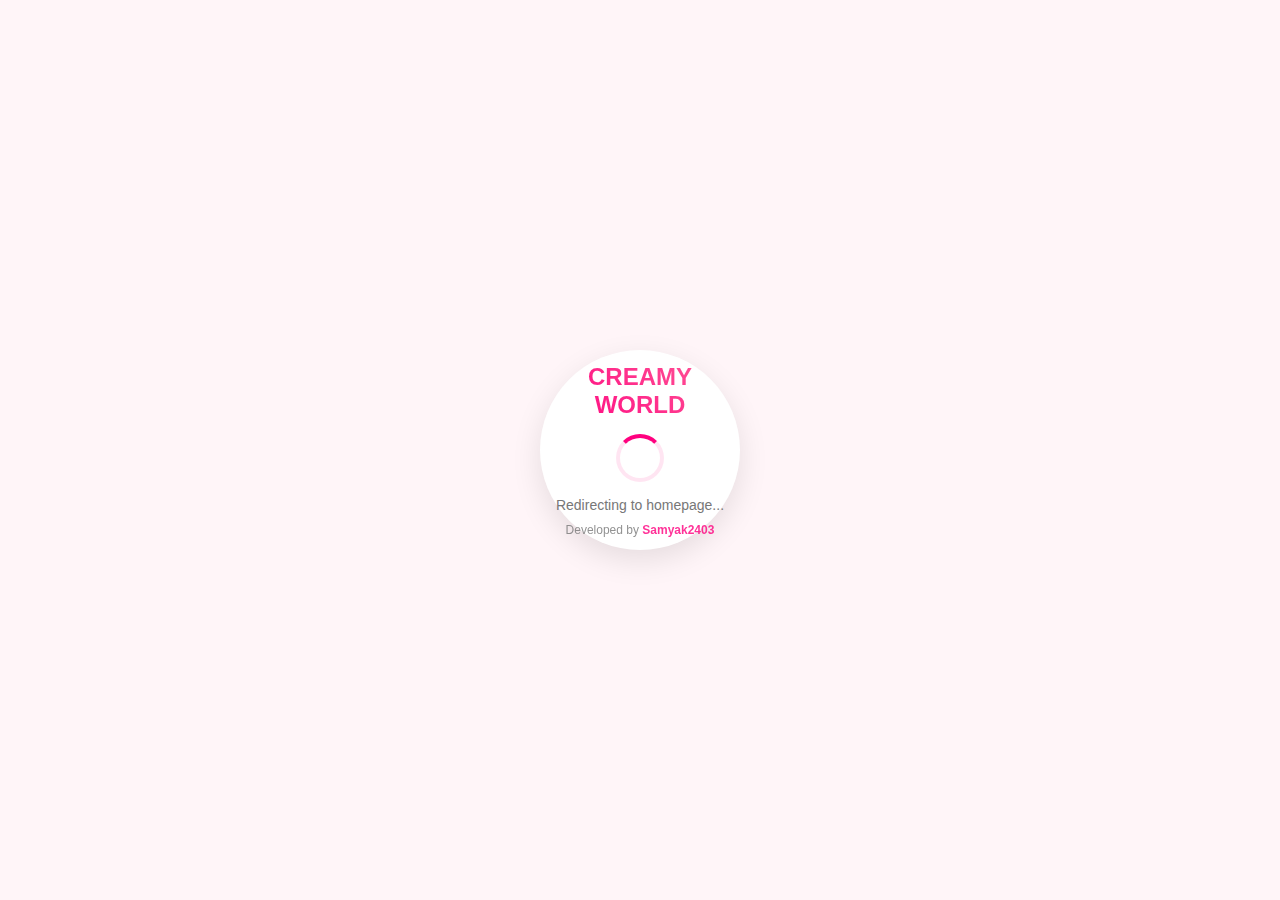
<file: index.html>
<!DOCTYPE html>
<html lang="en">
<head>
    <meta charset="UTF-8">
    <meta name="viewport" content="width=device-width, initial-scale=1.0">
    <title>CREAMY WORLD - Redirecting...</title>
    <style>
        body {
            margin: 0;
            padding: 0;
            display: flex;
            justify-content: center;
            align-items: center;
            height: 100vh;
            background-color: #fff5f8;
            font-family: 'Arial', sans-serif;
            color: #333;
            text-align: center;
        }
        
        .loader {
            position: relative;
            width: 200px;
            height: 200px;
            background: #fff;
            border-radius: 50%;
            box-shadow: 0 10px 30px rgba(0, 0, 0, 0.1);
            animation: pulse 1.5s infinite ease-in-out;
            display: flex;
            justify-content: center;
            align-items: center;
            flex-direction: column;
        }
        
        .logo {
            font-size: 24px;
            font-weight: bold;
            margin-bottom: 15px;
            background: linear-gradient(45deg, #ff007f, #ff5e98);
            -webkit-background-clip: text;
            background-clip: text;
            color: transparent;
        }
        
        .spinner {
            width: 40px;
            height: 40px;
            border: 4px solid rgba(255, 0, 127, 0.1);
            border-radius: 50%;
            border-top-color: #ff007f;
            animation: spin 1s linear infinite;
        }
        
        .message {
            margin-top: 15px;
            font-size: 14px;
            color: #777;
        }
        
        .developer-credit {
            margin-top: 10px;
            font-size: 12px;
            color: #777;
            opacity: 0.8;
        }
        
        .dev-name {
            color: #ff007f;
            font-weight: bold;
        }
        
        @keyframes pulse {
            0% {
                transform: scale(1);
            }
            50% {
                transform: scale(1.05);
            }
            100% {
                transform: scale(1);
            }
        }
        
        @keyframes spin {
            0% {
                transform: rotate(0deg);
            }
            100% {
                transform: rotate(360deg);
            }
        }
    </style>
</head>
<body>
    <div class="loader">
        <div class="logo">CREAMY WORLD</div>
        <div class="spinner"></div>
        <div class="message">Redirecting to homepage...</div>
        <div class="developer-credit">Developed by <span class="dev-name">Samyak2403</span></div>
    </div>
    
    <script>
        // Redirect to home.html after a short delay
        setTimeout(function() {
            window.location.href = 'home.html';
        }, 1500);
    </script>
</body>
</html>
</file>
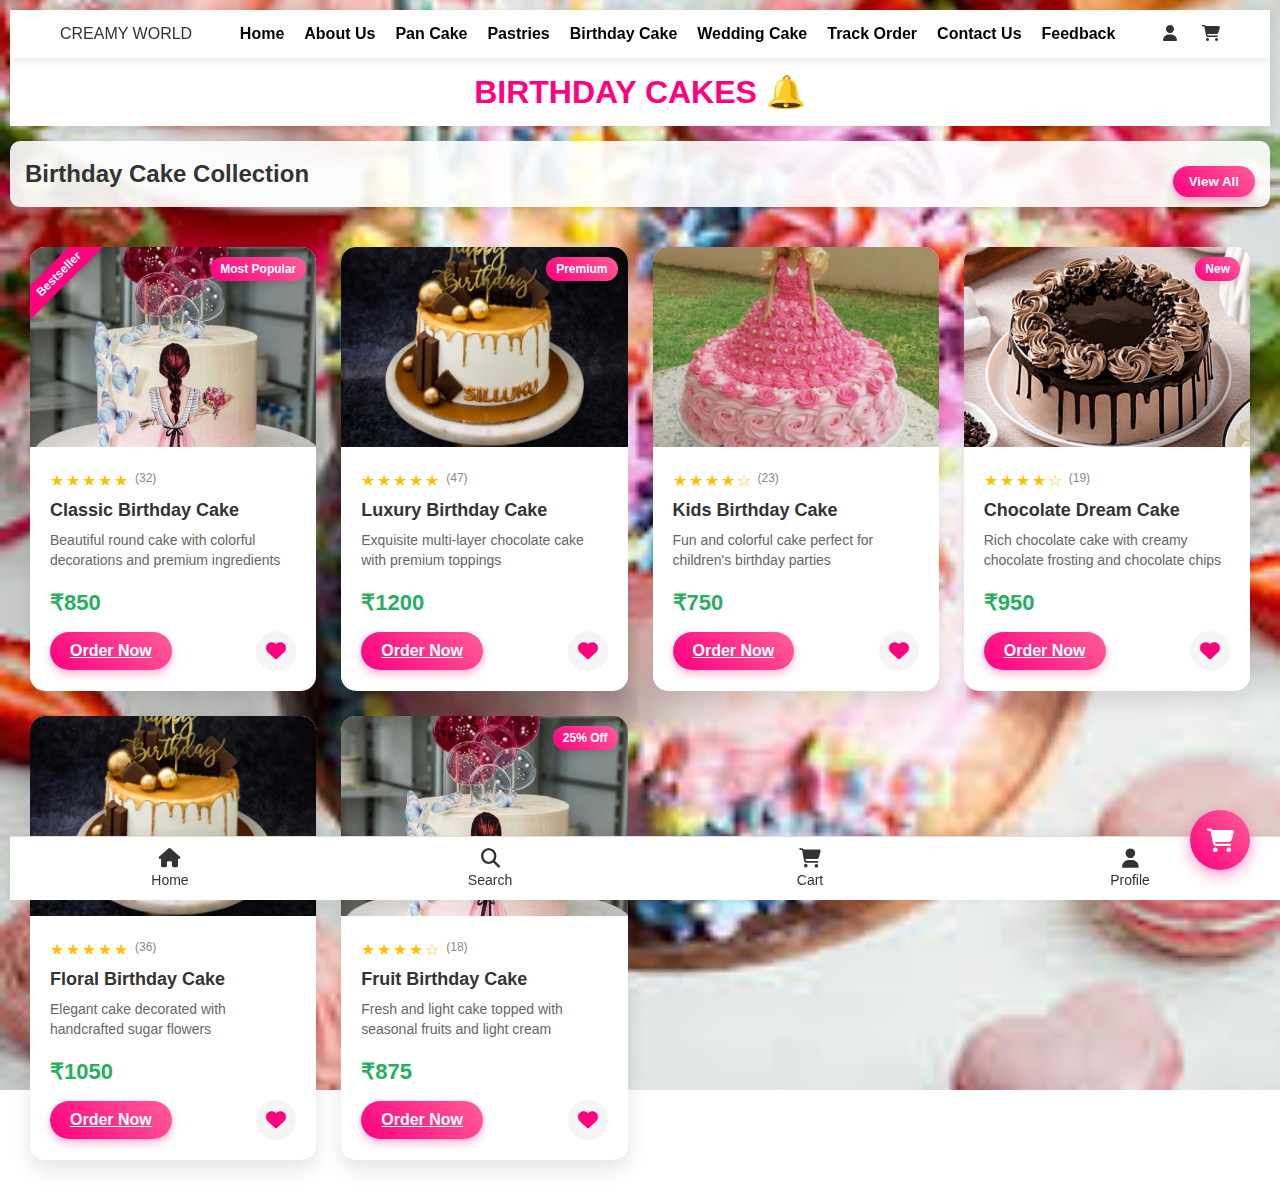
<file: birth.html>
<!DOCTYPE html>
<html lang="en">
<head>
    <meta charset="UTF-8">
    <meta name="viewport" content="width=device-width, initial-scale=1.0">
    <title>Birthday Cakes - CREAMY WORLD</title>
    <link rel="stylesheet" href="css/styles.css">
    <link rel="stylesheet" href="https://cdnjs.cloudflare.com/ajax/libs/font-awesome/6.4.0/css/all.min.css">
    <script src="js/main.js" defer></script>
</head>
<body class="cake-shop">
    <nav class="navbar">
        <div class="logo">CREAMY WORLD</div>
        <ul class="nav-links">
            <li><a href="home.html">Home</a></li>
            <li><a href="about.html">About Us</a></li>
            <li><a href="pan.html">Pan Cake</a></li>
            <li><a href="pest.html">Pastries</a></li>
            <li><a href="birth.html">Birthday Cake</a></li>
            <li><a href="wedd.html">Wedding Cake</a></li>
            <li><a href="track-order.html">Track Order</a></li>
            <li><a href="contact.html">Contact Us</a></li>
            <li><a href="feed.html">Feedback</a></li>
        </ul>
        <div class="nav-icons">
            <a href="login.html" style="color: #333; margin-right: 15px;"><i class="fas fa-user"></i></a>
            <a href="order.html" style="color: #333;"><i class="fas fa-shopping-cart"></i></a>
        </div>
    </nav>

    <header>
        <h1>BIRTHDAY CAKES <span class="bell">🔔</span></h1>
    </header>
    
    <section class="popular-section">
        <div class="header">
            <h2>Birthday Cake Collection</h2>
            <button class="view-menu">View All</button>
        </div>

        <div class="product-grid">
            <div class="product-card bestseller">
                <img src="img/b1.pnj.jpg" alt="Birthday Cake" class="lazy-load">
                <div class="product-badge">Most Popular</div>
                <div class="card-content">
                    <div class="ratings">
                        <span class="star">★</span>
                        <span class="star">★</span>
                        <span class="star">★</span>
                        <span class="star">★</span>
                        <span class="star">★</span>
                        <span class="ratings-count">(32)</span>
                    </div>
                    <h3 class="card-title">Classic Birthday Cake</h3>
                    <p class="card-description">Beautiful round cake with colorful decorations and premium ingredients</p>
                    <div class="card-price">₹850</div>
                    <div class="card-actions">
                        <a href="order.html" class="order-button">Order Now</a>
                        <div class="favorite"><i class="fas fa-heart"></i></div>
                    </div>
                </div>
            </div>

            <div class="product-card">
                <img src="img/b2.png" alt="Birthday Cake" class="lazy-load">
                <div class="product-badge">Premium</div>
                <div class="card-content">
                    <div class="ratings">
                        <span class="star">★</span>
                        <span class="star">★</span>
                        <span class="star">★</span>
                        <span class="star">★</span>
                        <span class="star">★</span>
                        <span class="ratings-count">(47)</span>
                    </div>
                    <h3 class="card-title">Luxury Birthday Cake</h3>
                    <p class="card-description">Exquisite multi-layer chocolate cake with premium toppings</p>
                    <div class="card-price">₹1200</div>
                    <div class="card-actions">
                        <a href="order.html" class="order-button">Order Now</a>
                        <div class="favorite"><i class="fas fa-heart"></i></div>
                    </div>
                </div>
            </div>

            <div class="product-card">
                <img src="img/b3.pnj.jpg" alt="Birthday Cake" class="lazy-load">
                <div class="card-content">
                    <div class="ratings">
                        <span class="star">★</span>
                        <span class="star">★</span>
                        <span class="star">★</span>
                        <span class="star">★</span>
                        <span class="star">☆</span>
                        <span class="ratings-count">(23)</span>
                    </div>
                    <h3 class="card-title">Kids Birthday Cake</h3>
                    <p class="card-description">Fun and colorful cake perfect for children's birthday parties</p>
                    <div class="card-price">₹750</div>
                    <div class="card-actions">
                        <a href="order.html" class="order-button">Order Now</a>
                        <div class="favorite"><i class="fas fa-heart"></i></div>
                    </div>
                </div>
            </div>

            <div class="product-card">
                <img src="img/cake.jpeg" alt="Birthday Cake" class="lazy-load">
                <div class="product-badge">New</div>
                <div class="card-content">
                    <div class="ratings">
                        <span class="star">★</span>
                        <span class="star">★</span>
                        <span class="star">★</span>
                        <span class="star">★</span>
                        <span class="star">☆</span>
                        <span class="ratings-count">(19)</span>
                    </div>
                    <h3 class="card-title">Chocolate Dream Cake</h3>
                    <p class="card-description">Rich chocolate cake with creamy chocolate frosting and chocolate chips</p>
                    <div class="card-price">₹950</div>
                    <div class="card-actions">
                        <a href="order.html" class="order-button">Order Now</a>
                        <div class="favorite"><i class="fas fa-heart"></i></div>
                    </div>
                </div>
            </div>

            <div class="product-card">
                <img src="img/b2.png" alt="Birthday Cake" class="lazy-load">
                <div class="card-content">
                    <div class="ratings">
                        <span class="star">★</span>
                        <span class="star">★</span>
                        <span class="star">★</span>
                        <span class="star">★</span>
                        <span class="star">★</span>
                        <span class="ratings-count">(36)</span>
                    </div>
                    <h3 class="card-title">Floral Birthday Cake</h3>
                    <p class="card-description">Elegant cake decorated with handcrafted sugar flowers</p>
                    <div class="card-price">₹1050</div>
                    <div class="card-actions">
                        <a href="order.html" class="order-button">Order Now</a>
                        <div class="favorite"><i class="fas fa-heart"></i></div>
                    </div>
                </div>
            </div>

            <div class="product-card">
                <img src="img/b1.pnj.jpg" alt="Birthday Cake" class="lazy-load">
                <div class="product-badge">25% Off</div>
                <div class="card-content">
                    <div class="ratings">
                        <span class="star">★</span>
                        <span class="star">★</span>
                        <span class="star">★</span>
                        <span class="star">★</span>
                        <span class="star">☆</span>
                        <span class="ratings-count">(18)</span>
                    </div>
                    <h3 class="card-title">Fruit Birthday Cake</h3>
                    <p class="card-description">Fresh and light cake topped with seasonal fruits and light cream</p>
                    <div class="card-price">₹875</div>
                    <div class="card-actions">
                        <a href="order.html" class="order-button">Order Now</a>
                        <div class="favorite"><i class="fas fa-heart"></i></div>
                    </div>
                </div>
            </div>
        </div>
    </section>

    <div class="order-now-fixed">
        <i class="fas fa-shopping-cart"></i>
    </div>

    <footer class="footer">
        <a href="home.html" class="footer-item" id="footer-home">
            <i class="fas fa-home"></i>
            <div>Home</div>
        </a>
        <div class="footer-item" id="search-toggle">
            <i class="fas fa-search"></i>
            <div>Search</div>
        </div>
        <a href="order.html" class="footer-item" id="footer-cart">
            <i class="fas fa-shopping-cart"></i>
            <div>Cart</div>
            <span class="dot cart-count">0</span>
        </a>
        <a href="login.html" class="footer-item" id="footer-profile">
            <i class="fas fa-user"></i>
            <div>Profile</div>
        </a>
    </footer>

    <!-- Search overlay -->
    <div class="search-overlay" style="display: none;">
        <div class="search-container">
            <div class="search-header">
                <h3>Search Products</h3>
                <button class="close-search"><i class="fas fa-times"></i></button>
            </div>
            <div class="search-box">
                <input type="text" id="search-input" placeholder="Search for cakes, pastries...">
                <button id="search-button"><i class="fas fa-search"></i></button>
            </div>
            <div class="search-results">
                <!-- Results will be populated here -->
            </div>
        </div>
    </div>
</body>
</html>
</file>
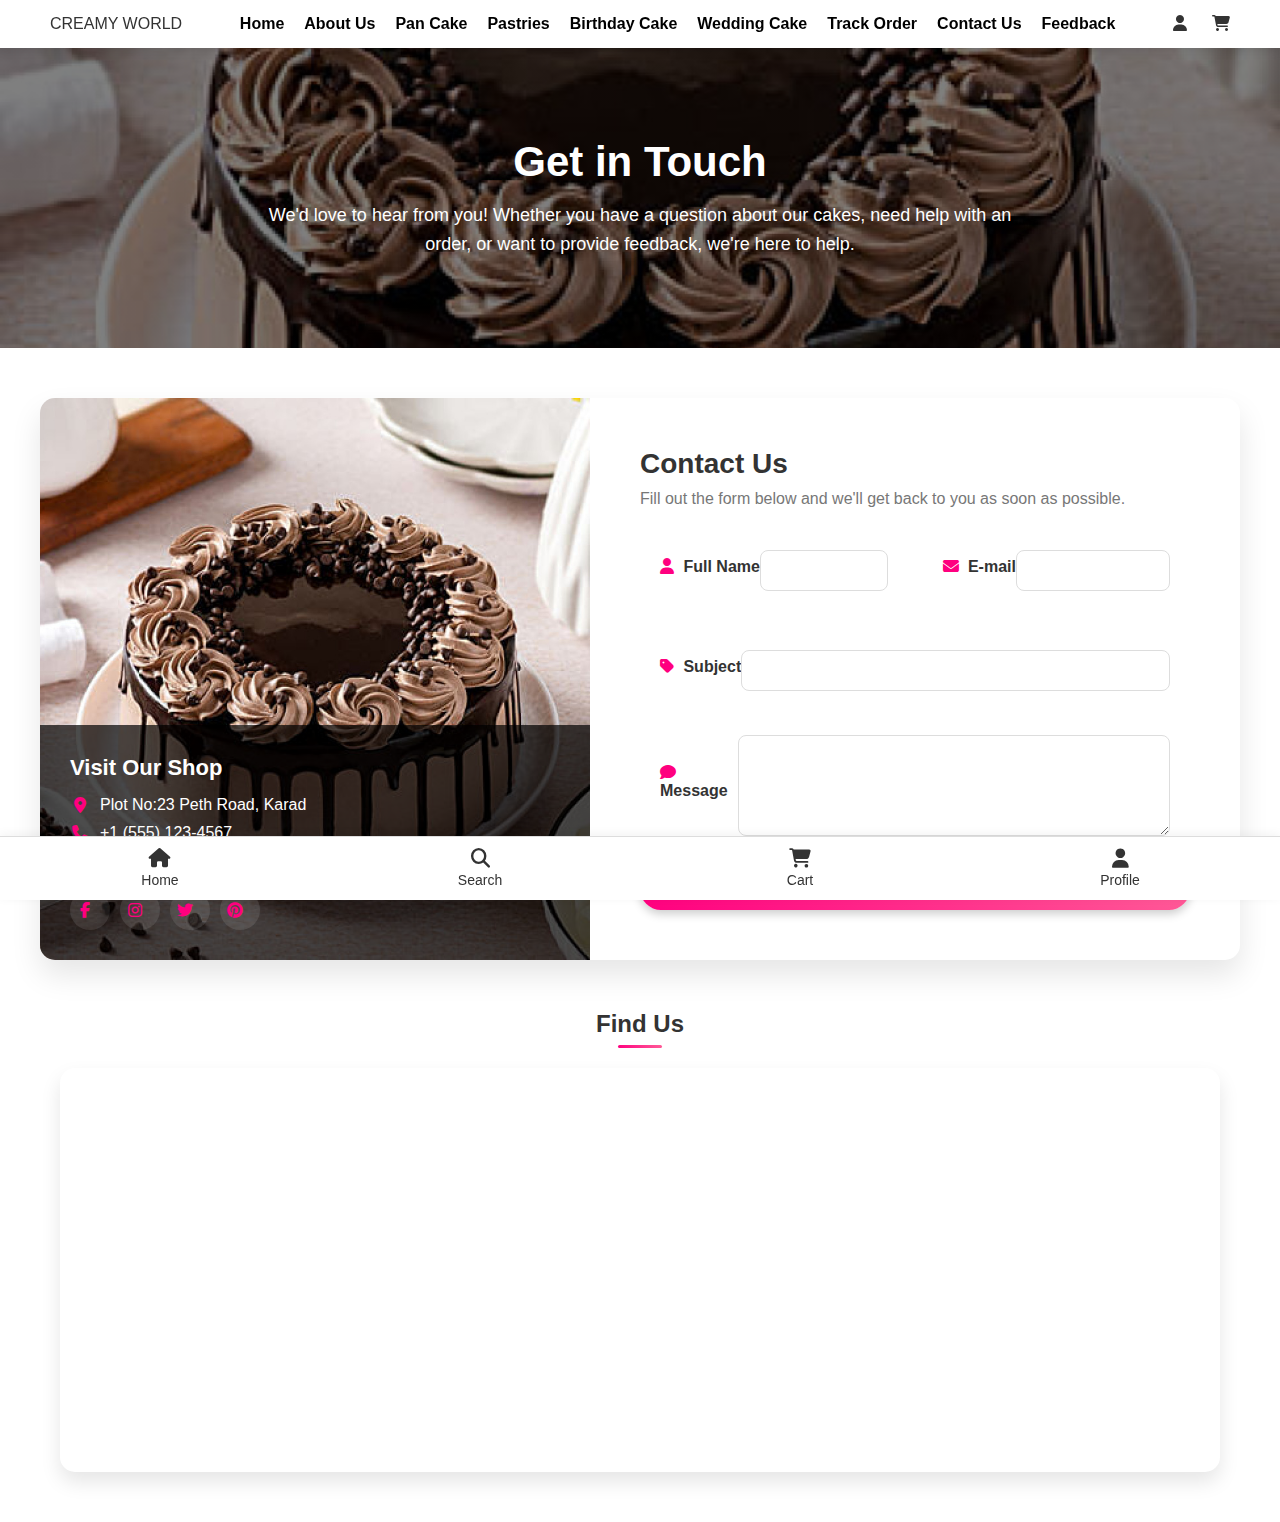
<file: contact.html>
<!DOCTYPE html>
<html lang="en">
<head>
    <meta charset="UTF-8">
    <meta name="viewport" content="width=device-width, initial-scale=1.0">
    <title>Contact Us - CREAMY WORLD</title>
    <link rel="stylesheet" href="css/styles.css">
    <link rel="stylesheet" href="https://cdnjs.cloudflare.com/ajax/libs/font-awesome/6.4.0/css/all.min.css">
    <link rel="stylesheet" href="https://unpkg.com/aos@next/dist/aos.css" />
    <script src="js/main.js" defer></script>
</head>
<body>
    <nav class="navbar">
        <div class="logo">CREAMY WORLD</div>
        <ul class="nav-links">
            <li><a href="home.html">Home</a></li>
            <li><a href="about.html">About Us</a></li>
            <li><a href="pan.html">Pan Cake</a></li>
            <li><a href="pest.html">Pastries</a></li>
            <li><a href="birth.html">Birthday Cake</a></li>
            <li><a href="wedd.html">Wedding Cake</a></li>
            <li><a href="track-order.html">Track Order</a></li>
            <li><a href="contact.html" class="active">Contact Us</a></li>
            <li><a href="feed.html">Feedback</a></li>
        </ul>
        <div class="nav-icons">
            <a href="login.html" style="color: #333; margin-right: 15px;"><i class="fas fa-user"></i></a>
            <a href="order.html" style="color: #333;"><i class="fas fa-shopping-cart"></i></a>
        </div>
    </nav>

    <div class="contact-hero">
        <div class="contact-overlay">
            <h1>Get in Touch</h1>
            <p>We'd love to hear from you! Whether you have a question about our cakes, need help with an order, or want to provide feedback, we're here to help.</p>
        </div>
    </div>

    <div class="container contact">
        <div class="image-section">
            <img src="img/cake.jpeg" alt="Contact Us">
            <div class="contact-info-overlay">
                <h3>Visit Our Shop</h3>
                <p><i class="fas fa-map-marker-alt"></i> Plot No:23 Peth Road, Karad</p>
                <p><i class="fas fa-phone"></i> +1 (555) 123-4567</p>
                <p><i class="fas fa-envelope"></i> creamy@gmail.com</p>
                <div class="social-icons">
                    <a href="#"><i class="fab fa-facebook-f"></i></a>
                    <a href="#"><i class="fab fa-instagram"></i></a>
                    <a href="#"><i class="fab fa-twitter"></i></a>
                    <a href="#"><i class="fab fa-pinterest"></i></a>
                </div>
            </div>
        </div>
        <div class="form-section">
            <h2>Contact Us</h2>
            <p class="contact-intro">Fill out the form below and we'll get back to you as soon as possible.</p>
            <form id="contactForm">
                <div class="input-row">
                    <div class="input-group">
                        <label for="name"><i class="fas fa-user"></i> Full Name</label>
                        <input type="text" id="name" name="name" required>
                    </div>
                    <div class="input-group">
                        <label for="email"><i class="fas fa-envelope"></i> E-mail</label>
                        <input type="email" id="email" name="email" required>
                    </div>
                </div>
                
                <div class="input-group">
                    <label for="subject"><i class="fas fa-tag"></i> Subject</label>
                    <input type="text" id="subject" name="subject" required>
                </div>
                
                <div class="input-group">
                    <label for="message"><i class="fas fa-comment"></i> Message</label>
                    <textarea id="message" name="message" rows="5" required></textarea>
                </div>
                
                <button type="submit" class="submit-btn">Send Message <i class="fas fa-paper-plane"></i></button>
            </form>
            
            <div class="thank-you-message" style="display: none;">
                <i class="fas fa-check-circle"></i>
                <h3>Thank You!</h3>
                <p>Your message has been sent successfully. We'll get back to you shortly.</p>
            </div>
        </div>
    </div>

    <div class="map-section">
        <h2>Find Us</h2>
        <div class="map-container">
            <iframe src="" width="100%" height="400" style="border:0;" allowfullscreen="" loading="lazy"></iframe>
        </div>
    </div>

    <footer class="footer">
        <a href="home.html" class="footer-item">
            <i class="fas fa-home"></i>
            <div>Home</div>
        </a>
        <div class="footer-item" id="search-toggle">
            <i class="fas fa-search"></i>
            <div>Search</div>
        </div>
        <a href="order.html" class="footer-item">
            <i class="fas fa-shopping-cart"></i>
            <div>Cart</div>
            <span class="dot cart-count">0</span>
        </a>
        <a href="login.html" class="footer-item">
            <i class="fas fa-user"></i>
            <div>Profile</div>
        </a>
    </footer>

    <!-- Search overlay -->
    <div class="search-overlay" style="display: none;">
        <div class="search-container">
            <div class="search-header">
                <h3>Search Products</h3>
                <button class="close-search"><i class="fas fa-times"></i></button>
            </div>
            <div class="search-box">
                <input type="text" id="search-input" placeholder="Search for cakes, pastries...">
                <button id="search-button"><i class="fas fa-search"></i></button>
            </div>
            <div class="search-results">
                <!-- Results will be populated here -->
            </div>
        </div>
    </div>

    <style>
        .contact-hero {
            background: linear-gradient(rgba(0, 0, 0, 0.5), rgba(0, 0, 0, 0.5)), url('img/cake.jpeg');
            background-size: cover;
            background-position: center;
            height: 300px;
            display: flex;
            align-items: center;
            justify-content: center;
            text-align: center;
            color: white;
        }
        
        .contact-overlay {
            max-width: 800px;
            padding: 0 20px;
        }
        
        .contact-overlay h1 {
            font-size: 42px;
            margin-bottom: 15px;
            animation: fadeInUp 0.8s ease-out;
        }
        
        .contact-overlay p {
            font-size: 18px;
            line-height: 1.6;
            animation: fadeInUp 0.8s ease-out 0.2s both;
        }
        
        .container.contact {
            display: flex;
            background: white;
            max-width: 1200px;
            margin: 50px auto;
            box-shadow: 0 15px 30px rgba(0, 0, 0, 0.1);
            border-radius: 15px;
            overflow: hidden;
            animation: fadeIn 1s ease-in-out;
        }
        
        .image-section {
            flex: 1;
            position: relative;
            min-height: 500px;
        }
        
        .image-section img {
            width: 100%;
            height: 100%;
            object-fit: cover;
            position: absolute;
        }
        
        .contact-info-overlay {
            position: absolute;
            bottom: 0;
            left: 0;
            width: 100%;
            background: rgba(0, 0, 0, 0.7);
            color: white;
            padding: 30px;
        }
        
        .contact-info-overlay h3 {
            margin-bottom: 15px;
            font-size: 22px;
        }
        
        .contact-info-overlay p {
            display: flex;
            align-items: center;
            margin-bottom: 10px;
        }
        
        .contact-info-overlay i {
            margin-right: 10px;
            color: #ff007f;
            width: 20px;
            text-align: center;
        }
        
        .social-icons {
            display: flex;
            margin-top: 20px;
        }
        
        .social-icons a {
            width: 40px;
            height: 40px;
            background: rgba(255, 255, 255, 0.1);
            border-radius: 50%;
            display: flex;
            align-items: center;
            justify-content: center;
            margin-right: 10px;
            color: white;
            transition: all 0.3s;
            text-decoration: none;
        }
        
        .social-icons a:hover {
            transform: translateY(-5px);
            background: #ff007f;
        }
        
        .form-section {
            flex: 1;
            padding: 50px;
        }
        
        .form-section h2 {
            margin-bottom: 10px;
            font-size: 28px;
            color: #333;
        }
        
        .contact-intro {
            color: #777;
            margin-bottom: 30px;
        }
        
        .input-row {
            display: flex;
            gap: 15px;
            margin-bottom: 15px;
        }
        
        .input-group {
            margin-bottom: 20px;
            flex: 1;
        }
        
        .input-group label {
            display: block;
            margin-bottom: 8px;
            font-weight: bold;
            color: #333;
        }
        
        .input-group label i {
            color: #ff007f;
            margin-right: 5px;
        }
        
        .input-group input,
        .input-group textarea {
            width: 100%;
            padding: 12px;
            border: 1px solid #ddd;
            border-radius: 8px;
            outline: none;
            transition: all 0.3s;
        }
        
        .input-group input:focus,
        .input-group textarea:focus {
            border-color: #ff007f;
            box-shadow: 0 0 8px rgba(255, 0, 127, 0.2);
        }
        
        .submit-btn {
            background: linear-gradient(45deg, #ff007f, #ff5e98);
            color: white;
            border: none;
            padding: 12px 25px;
            border-radius: 30px;
            font-weight: bold;
            cursor: pointer;
            transition: all 0.3s;
            font-size: 16px;
            display: flex;
            align-items: center;
            justify-content: center;
            gap: 10px;
            width: 100%;
        }
        
        .submit-btn:hover {
            transform: translateY(-5px);
            box-shadow: 0 8px 15px rgba(255, 0, 127, 0.3);
        }
        
        .thank-you-message {
            text-align: center;
            padding: 40px 0;
        }
        
        .thank-you-message i {
            font-size: 60px;
            color: #4CAF50;
            margin-bottom: 20px;
        }
        
        .thank-you-message h3 {
            font-size: 24px;
            margin-bottom: 15px;
            color: #333;
        }
        
        .map-section {
            max-width: 1200px;
            margin: 50px auto;
            padding: 0 20px;
        }
        
        .map-section h2 {
            text-align: center;
            margin-bottom: 30px;
            position: relative;
            display: inline-block;
            left: 50%;
            transform: translateX(-50%);
        }
        
        .map-section h2::after {
            content: '';
            position: absolute;
            width: 50%;
            height: 3px;
            bottom: -10px;
            left: 25%;
            background: linear-gradient(45deg, #ff007f, #ff5e98);
            border-radius: 10px;
        }
        
        .map-container {
            border-radius: 15px;
            overflow: hidden;
            box-shadow: 0 10px 20px rgba(0, 0, 0, 0.1);
        }
        
        @media (max-width: 768px) {
            .container.contact {
                flex-direction: column;
            }
            
            .image-section {
                min-height: 300px;
            }
            
            .form-section {
                padding: 30px 20px;
            }
            
            .input-row {
                flex-direction: column;
                gap: 0;
            }
        }

        /* Search overlay styles */
        .search-overlay {
            position: fixed;
            top: 0;
            left: 0;
            width: 100%;
            height: 100%;
            background: rgba(0, 0, 0, 0.8);
            z-index: 1000;
            display: flex;
            justify-content: center;
            align-items: center;
            animation: fadeIn 0.3s ease-out;
        }
        
        .search-container {
            width: 90%;
            max-width: 600px;
            background: white;
            border-radius: 15px;
            padding: 20px;
            max-height: 80vh;
            overflow-y: auto;
            animation: slideUp 0.3s ease-out;
        }
        
        .search-header {
            display: flex;
            justify-content: space-between;
            align-items: center;
            margin-bottom: 20px;
        }
        
        .search-header h3 {
            margin: 0;
            color: #333;
        }
        
        .close-search {
            background: none;
            border: none;
            font-size: 20px;
            cursor: pointer;
            color: #777;
        }
        
        .search-box {
            display: flex;
            margin-bottom: 20px;
        }
        
        .search-box input {
            flex: 1;
            padding: 12px 15px;
            border: 1px solid #ddd;
            border-radius: 8px 0 0 8px;
            outline: none;
        }
        
        .search-box button {
            background: #ff007f;
            color: white;
            border: none;
            padding: 0 20px;
            border-radius: 0 8px 8px 0;
            cursor: pointer;
        }
        
        .search-results {
            max-height: 60vh;
            overflow-y: auto;
        }
        
        .search-result-item {
            display: flex;
            align-items: center;
            padding: 10px;
            border-bottom: 1px solid #eee;
            animation: fadeIn 0.3s ease-out;
        }
        
        .search-result-item img {
            width: 50px;
            height: 50px;
            object-fit: cover;
            border-radius: 8px;
            margin-right: 15px;
        }
        
        .result-details {
            flex: 1;
        }
        
        .result-details h4 {
            margin: 0 0 5px 0;
            font-size: 16px;
        }
        
        .result-details p {
            margin: 0;
            color: #ff007f;
            font-weight: bold;
        }
        
        .result-details small {
            color: #777;
            font-size: 12px;
        }
        
        .add-to-cart-btn {
            background: #f0f0f0;
            border: none;
            width: 40px;
            height: 40px;
            border-radius: 50%;
            display: flex;
            align-items: center;
            justify-content: center;
            cursor: pointer;
            transition: all 0.3s;
        }
        
        .add-to-cart-btn:hover {
            background: #ff007f;
            color: white;
        }
        
        .no-results {
            text-align: center;
            color: #777;
            padding: 20px 0;
        }
        
        @keyframes slideUp {
            from {
                opacity: 0;
                transform: translateY(30px);
            }
            to {
                opacity: 1;
                transform: translateY(0);
            }
        }
        
        @keyframes fadeIn {
            from {
                opacity: 0;
            }
            to {
                opacity: 1;
            }
        }
    </style>

    <script src="https://unpkg.com/aos@next/dist/aos.js"></script>
    <script>
        document.addEventListener('DOMContentLoaded', function() {
            // Initialize AOS
            AOS.init({
                duration: 800,
                easing: 'ease-in-out',
                once: true
            });
            
            // Form submission
            const contactForm = document.getElementById('contactForm');
            const thankYouMessage = document.querySelector('.thank-you-message');
            
            if (contactForm) {
                contactForm.addEventListener('submit', function(e) {
                    e.preventDefault();
                    
                    // In a real-world scenario, you would submit the form data to a server here
                    // For demo purposes, just show the thank you message
                    contactForm.style.display = 'none';
                    thankYouMessage.style.display = 'block';
                });
            }
            
            // Check cart count from localStorage
            let cartCount = localStorage.getItem('cartCount') || 0;
            updateCartCount(cartCount);
            
            // Search functionality
            const searchToggle = document.getElementById('search-toggle');
            const searchOverlay = document.querySelector('.search-overlay');
            const closeSearch = document.querySelector('.close-search');
            const searchInput = document.getElementById('search-input');
            const searchButton = document.getElementById('search-button');
            const searchResults = document.querySelector('.search-results');
            
            searchToggle.addEventListener('click', function() {
                searchOverlay.style.display = 'flex';
                searchInput.focus();
            });
            
            closeSearch.addEventListener('click', function() {
                searchOverlay.style.display = 'none';
            });
            
            searchButton.addEventListener('click', performSearch);
            searchInput.addEventListener('keypress', function(e) {
                if (e.key === 'Enter') {
                    performSearch();
                }
            });
            
            // Get all cakes from different pages
            function performSearch() {
                const query = searchInput.value.toLowerCase().trim();
                
                if (!query) return;
                
                // Sample cake data - in a real application this would be fetched from a database
                const cakeProducts = [
                    { title: "Chocolate Symphony Cake", price: "$42.99", image: "img/cake1.jpg", category: "Birthday Cakes" },
                    { title: "Strawberry Shortcake", price: "$38.99", image: "img/cake2.jpg", category: "Birthday Cakes" },
                    { title: "Blueberry Cheesecake", price: "$44.99", image: "img/cake3.jpg", category: "Wedding Cakes" },
                    { title: "Classic Vanilla Cake", price: "$32.99", image: "img/cake4.jpg", category: "Wedding Cakes" },
                    { title: "Red Velvet Delight", price: "$39.99", image: "img/cake5.jpg", category: "Birthday Cakes" },
                    { title: "Tiramisu Cake", price: "$45.99", image: "img/cake6.jpg", category: "Pastries" },
                    { title: "Fruit Paradise Cake", price: "$48.99", image: "img/cake7.jpg", category: "Wedding Cakes" },
                    { title: "Butterscotch Cake", price: "$36.99", image: "img/cake8.jpg", category: "Birthday Cakes" }
                ];
                
                const results = cakeProducts.filter(product => 
                    product.title.toLowerCase().includes(query) || 
                    product.category.toLowerCase().includes(query)
                );
                
                displaySearchResults(results);
            }
            
            function displaySearchResults(results) {
                searchResults.innerHTML = '';
                
                if (results.length === 0) {
                    searchResults.innerHTML = '<p class="no-results">No products found. Try a different search term.</p>';
                    return;
                }
                
                results.forEach(result => {
                    const resultItem = document.createElement('div');
                    resultItem.className = 'search-result-item';
                    
                    resultItem.innerHTML = `
                        <img src="${result.image}" alt="${result.title}">
                        <div class="result-details">
                            <h4>${result.title}</h4>
                            <p>${result.price}</p>
                            <small>${result.category}</small>
                        </div>
                        <button class="add-to-cart-btn"><i class="fas fa-cart-plus"></i></button>
                    `;
                    
                    searchResults.appendChild(resultItem);
                });
                
                // Add click event for search results
                const addButtons = document.querySelectorAll('.add-to-cart-btn');
                addButtons.forEach(button => {
                    button.addEventListener('click', function() {
                        const resultItem = this.closest('.search-result-item');
                        const title = resultItem.querySelector('h4').textContent;
                        const price = resultItem.querySelector('p').textContent;
                        const image = resultItem.querySelector('img').src;
                        
                        const cartItem = {
                            id: Date.now(),
                            title: title,
                            price: price,
                            image: image,
                            quantity: 1
                        };
                        
                        addToCart(cartItem);
                        
                        // Feedback
                        this.innerHTML = '<i class="fas fa-check"></i>';
                        setTimeout(() => {
                            this.innerHTML = '<i class="fas fa-cart-plus"></i>';
                        }, 1500);
                    });
                });
            }
            
            function addToCart(item) {
                // Get existing cart
                let cart = JSON.parse(localStorage.getItem('cart')) || [];
                
                // Check if item already in cart
                const existingItem = cart.find(i => i.title === item.title);
                
                if (existingItem) {
                    existingItem.quantity += 1;
                } else {
                    cart.push(item);
                }
                
                // Save to localStorage
                localStorage.setItem('cart', JSON.stringify(cart));
                
                // Update cart count
                cartCount = Number(cartCount) + 1;
                localStorage.setItem('cartCount', cartCount);
                updateCartCount(cartCount);
            }
            
            function updateCartCount(count) {
                const cartCountElements = document.querySelectorAll('.cart-count');
                cartCountElements.forEach(el => {
                    el.textContent = count;
                    if (count > 0) {
                        el.style.display = 'block';
                    } else {
                        el.style.display = 'none';
                    }
                });
            }
        });
    </script>
</body>
</html>
</file>
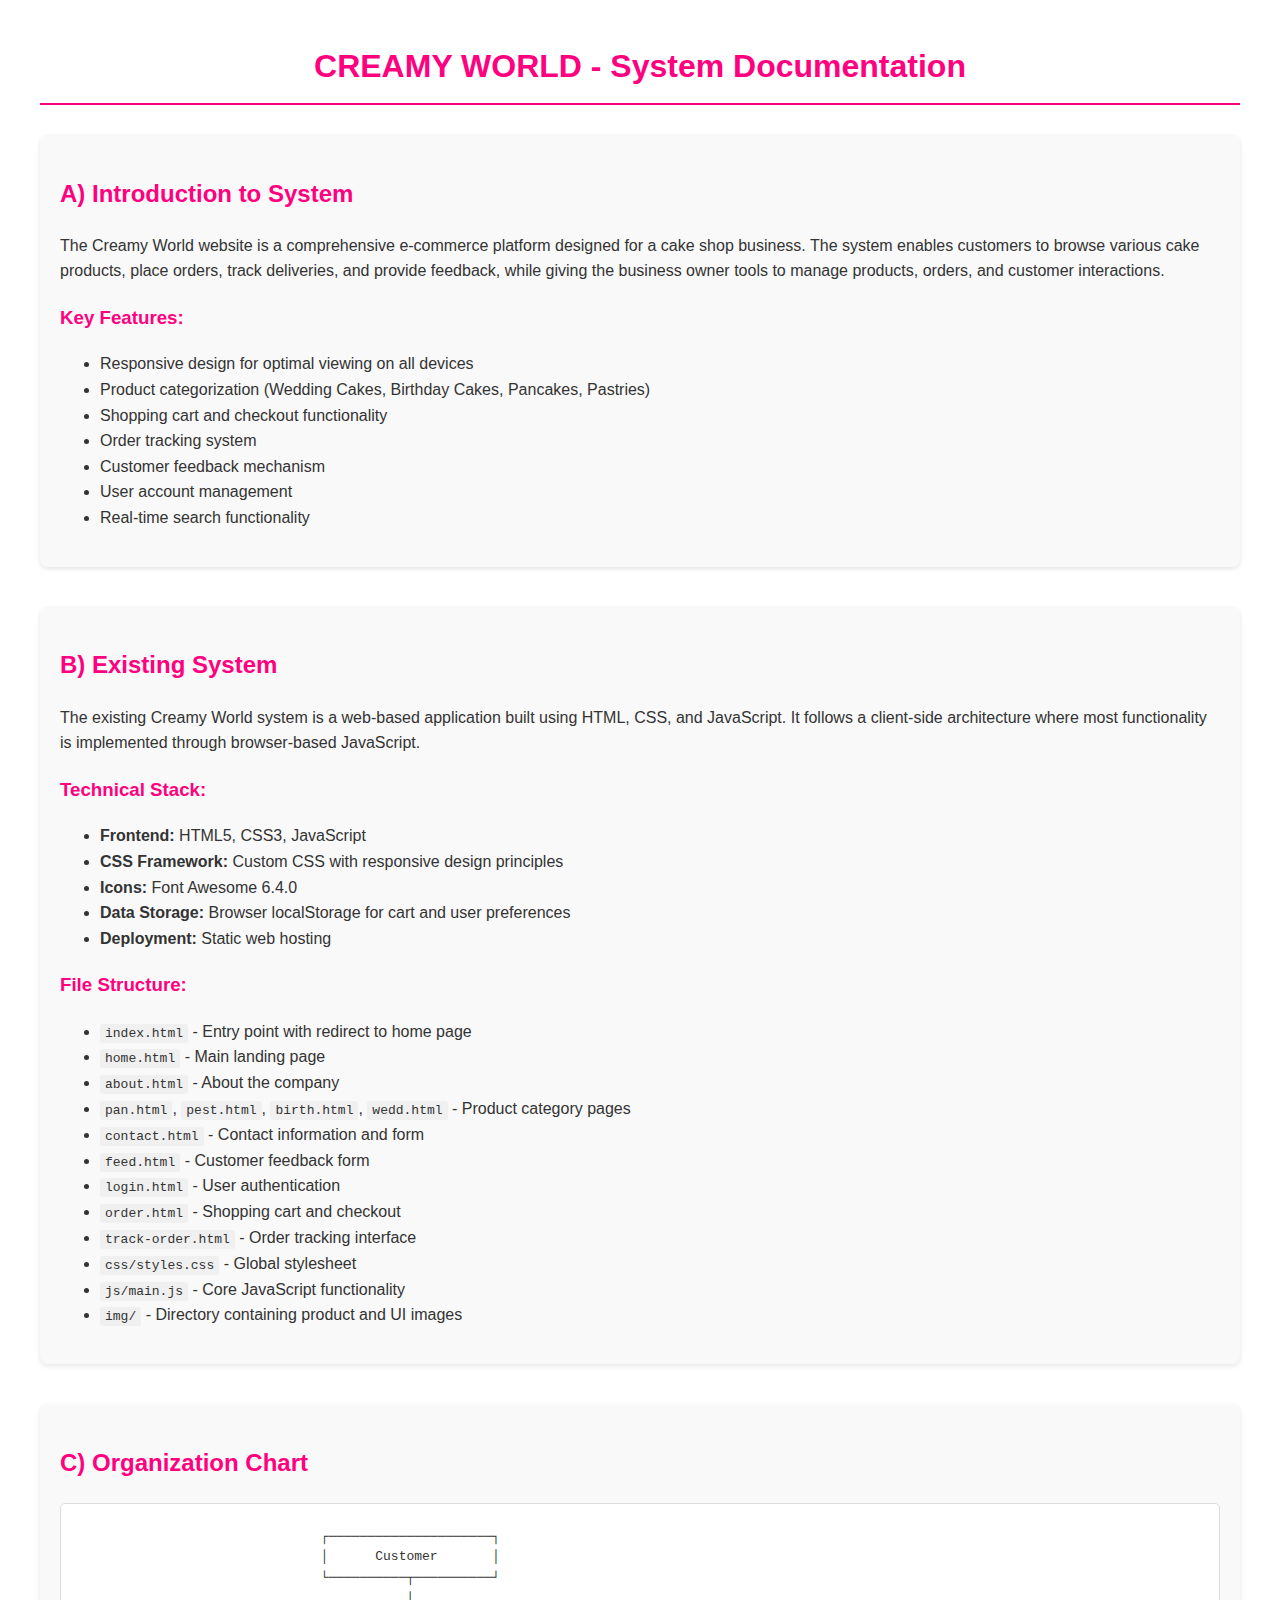
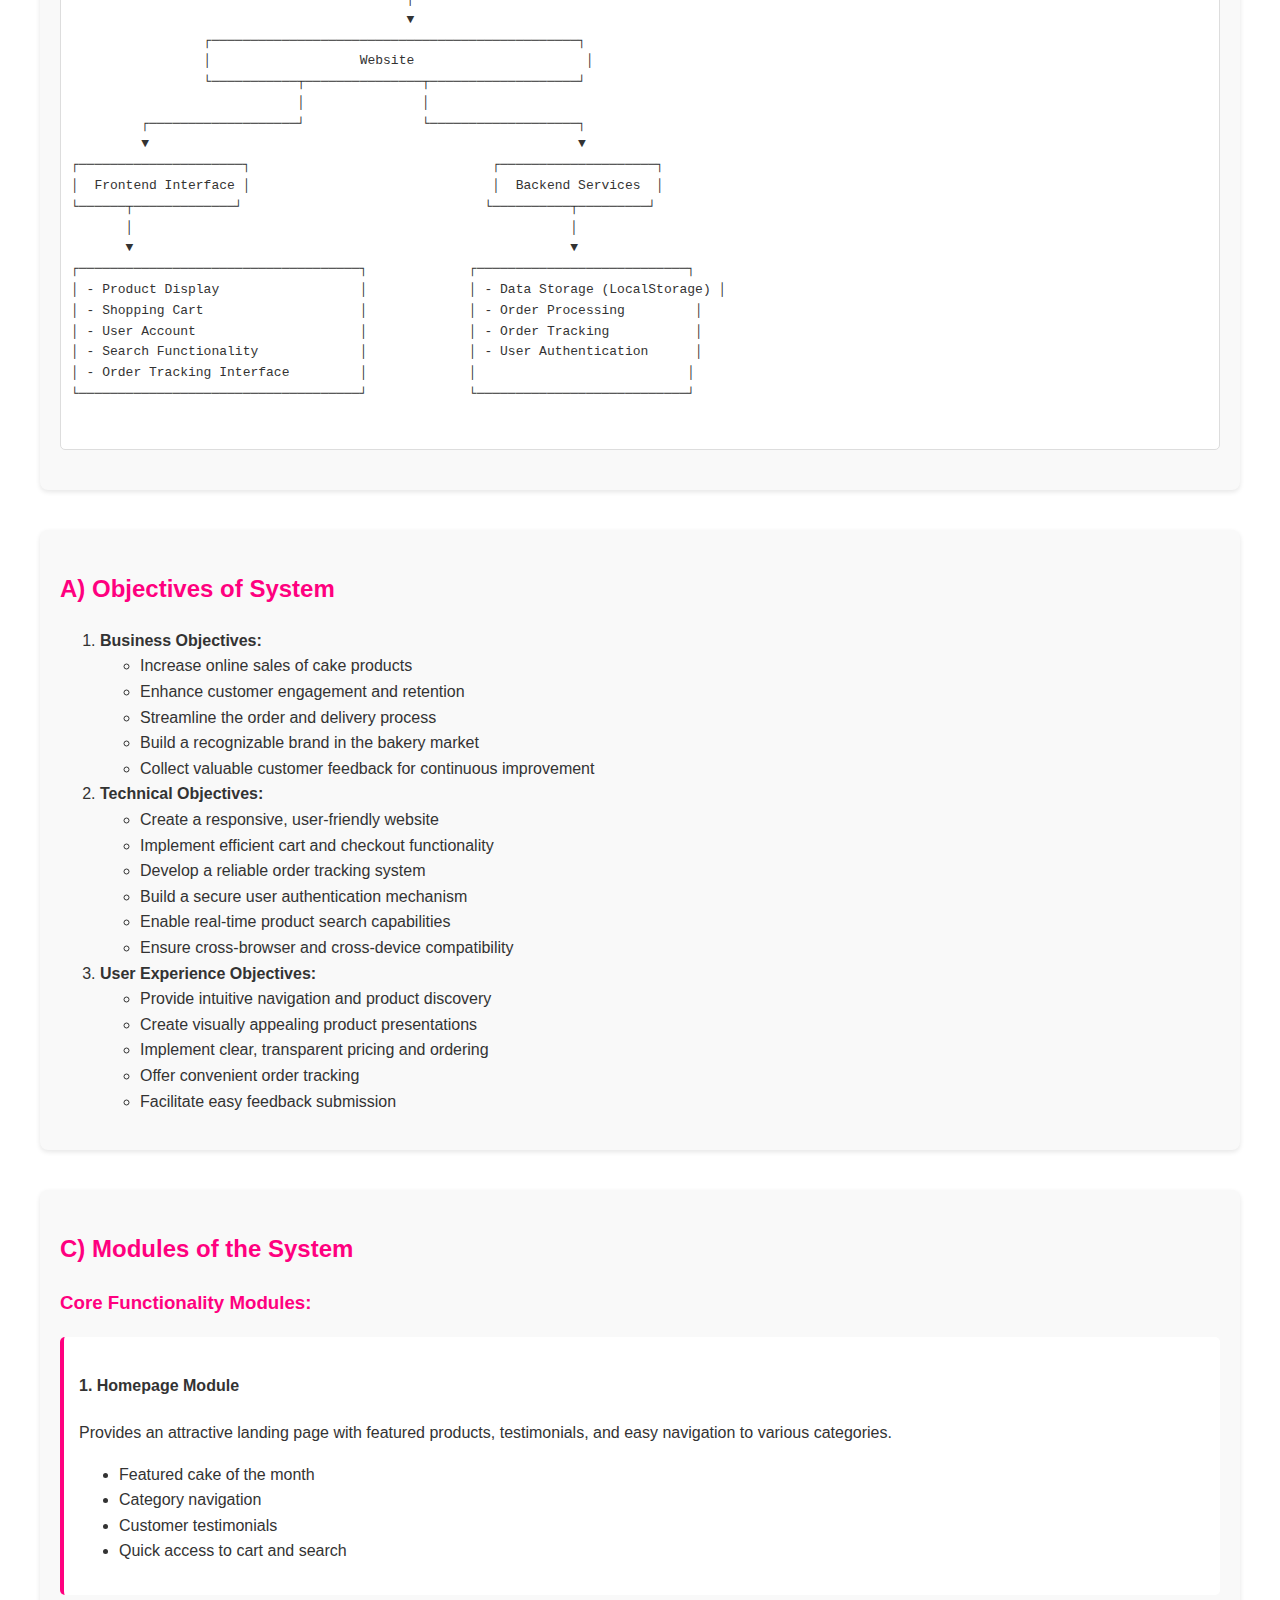
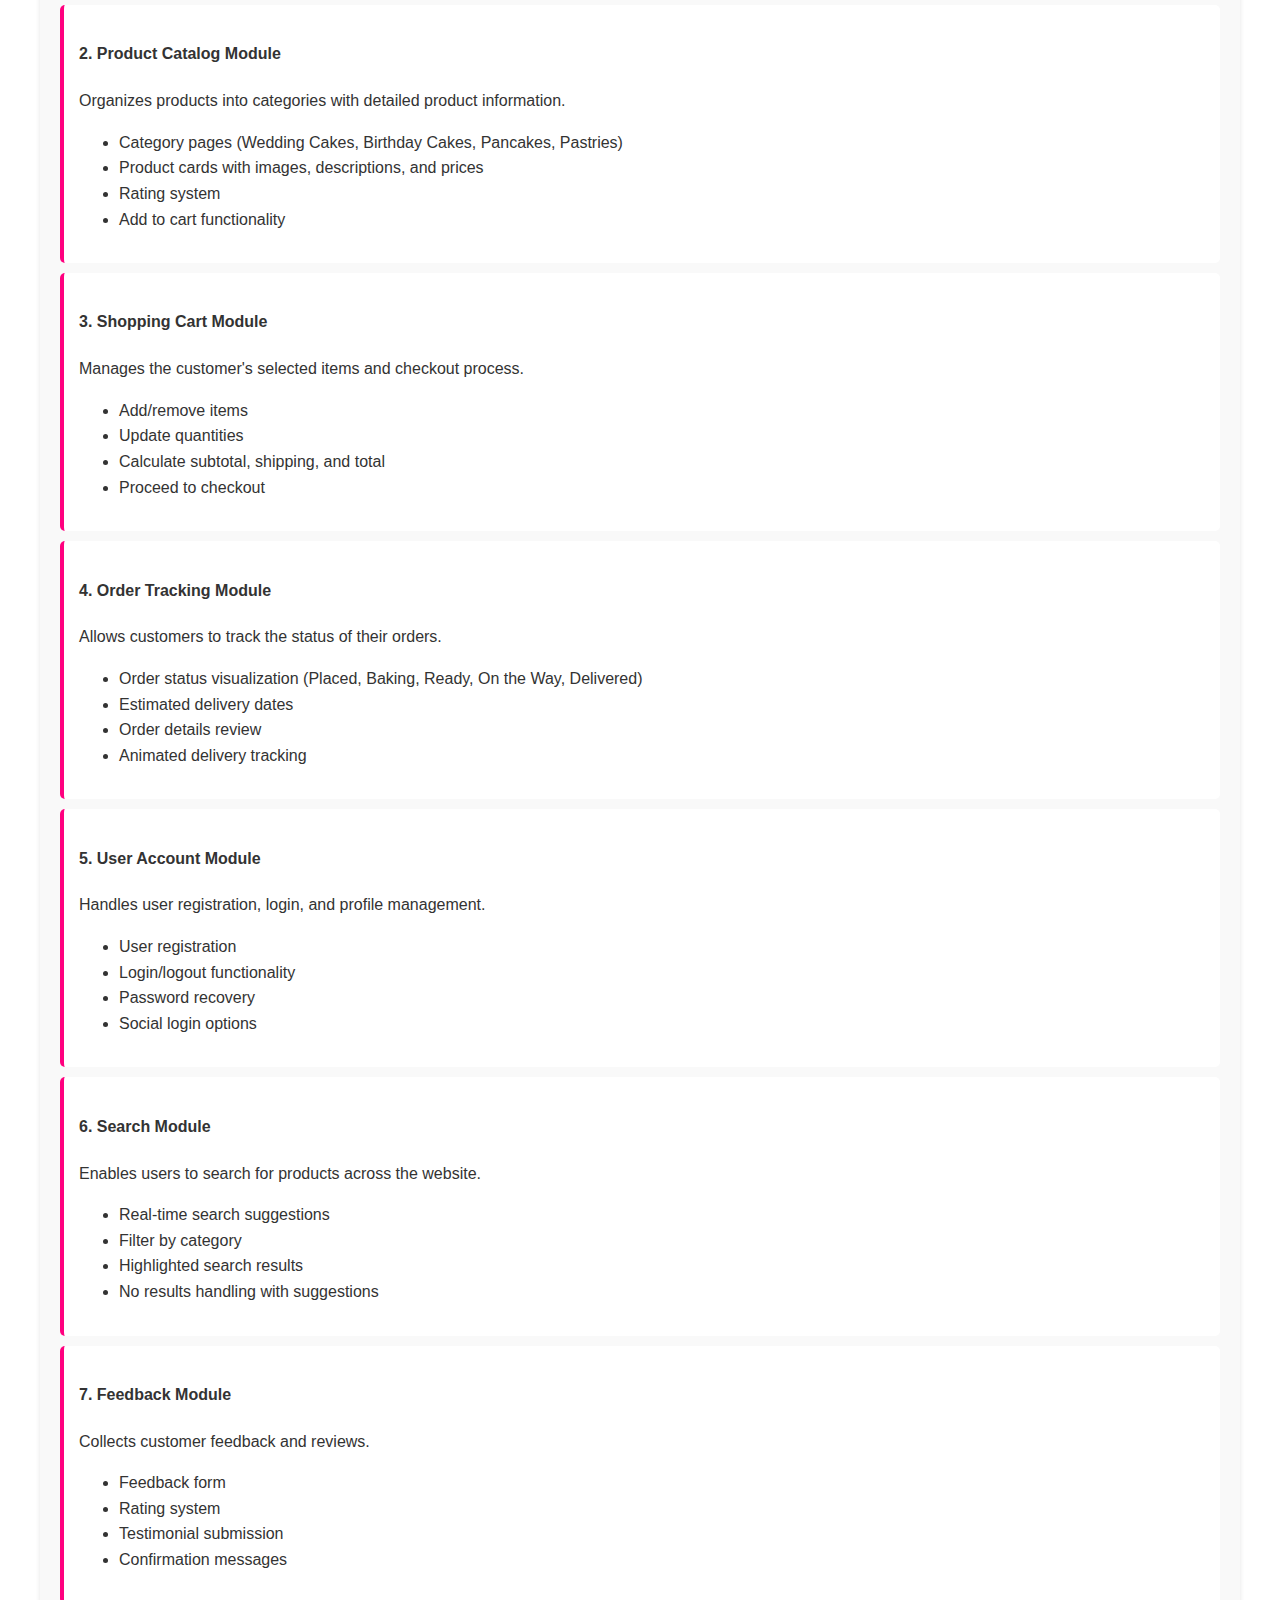
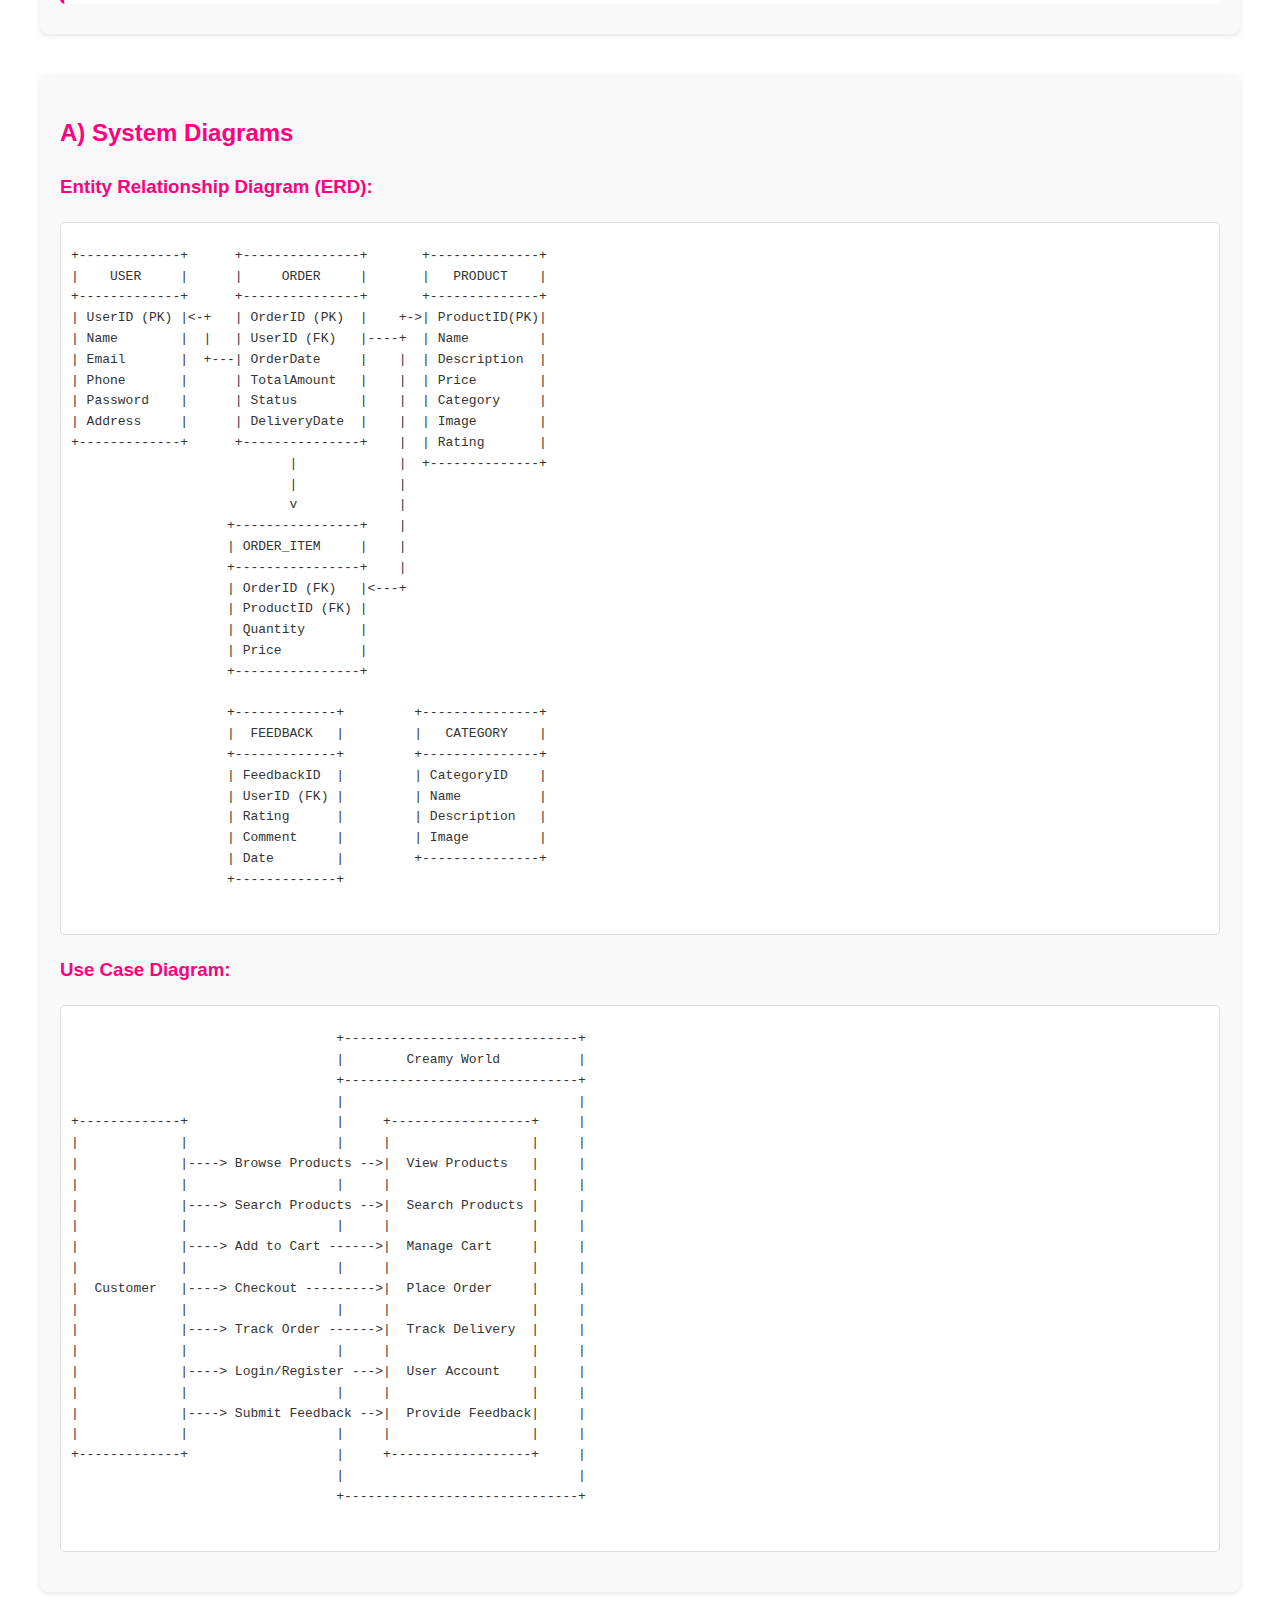
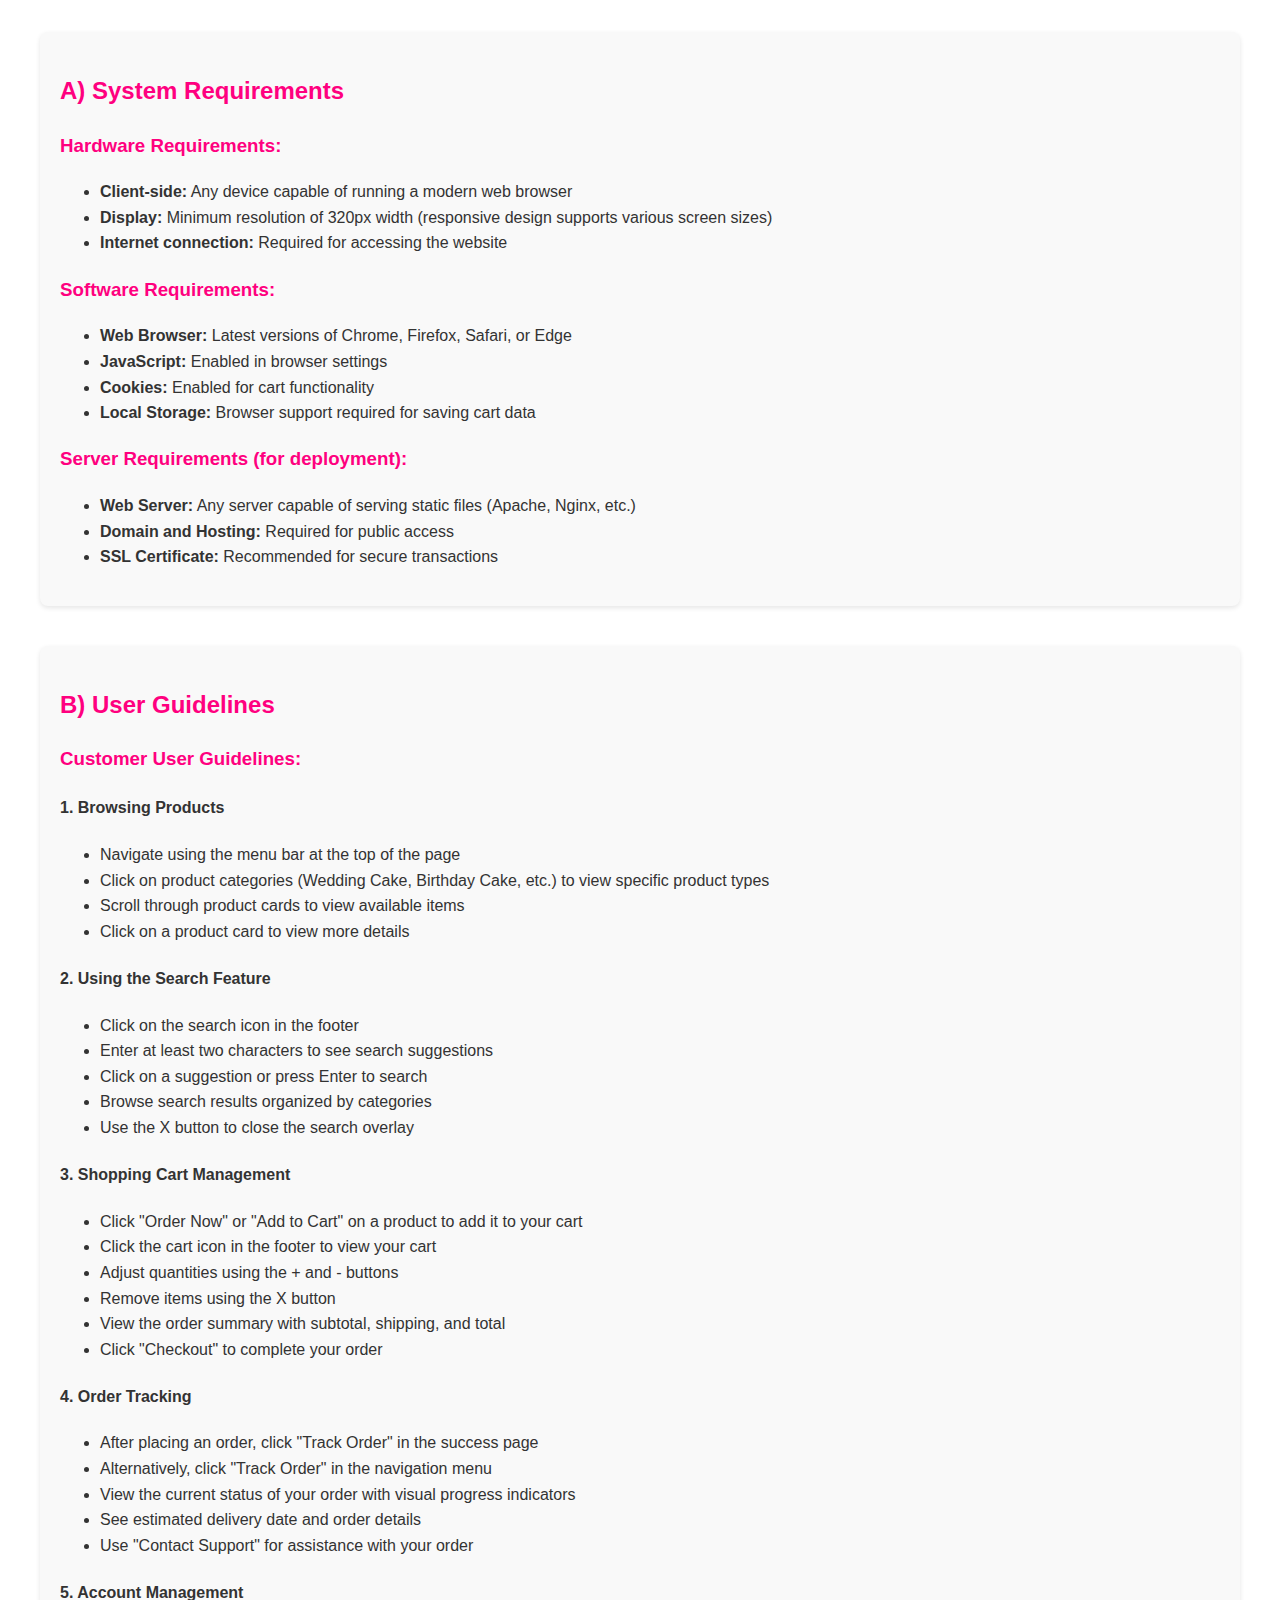
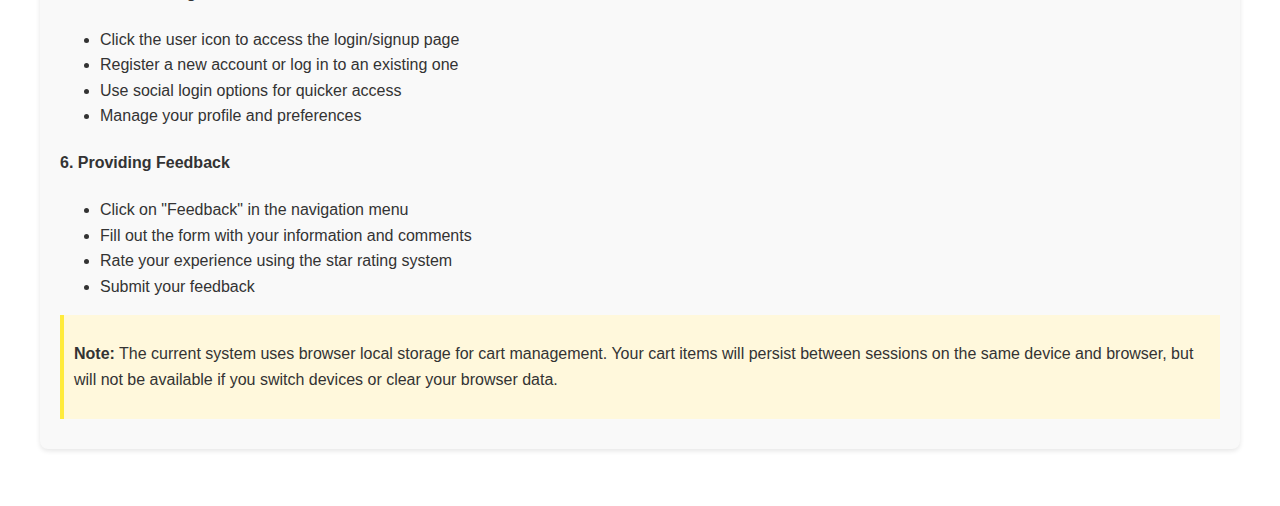
<file: documentation.html>
<!DOCTYPE html>
<html lang="en">
<head>
    <meta charset="UTF-8">
    <meta name="viewport" content="width=device-width, initial-scale=1.0">
    <title>System Documentation - CREAMY WORLD</title>
    <style>
        body {
            font-family: Arial, sans-serif;
            line-height: 1.6;
            margin: 0;
            padding: 20px;
            color: #333;
            max-width: 1200px;
            margin: 0 auto;
        }
        
        h1, h2, h3 {
            color: #ff007f;
        }
        
        h1 {
            text-align: center;
            margin-bottom: 30px;
            padding-bottom: 10px;
            border-bottom: 2px solid #ff007f;
        }
        
        .section {
            margin-bottom: 40px;
            padding: 20px;
            background: #f9f9f9;
            border-radius: 8px;
            box-shadow: 0 2px 5px rgba(0,0,0,0.1);
        }
        
        .diagram {
            max-width: 100%;
            margin: 20px 0;
            padding: 10px;
            background: white;
            border: 1px solid #ddd;
            border-radius: 5px;
        }
        
        .diagram img {
            max-width: 100%;
        }
        
        table {
            width: 100%;
            border-collapse: collapse;
            margin: 20px 0;
        }
        
        table, th, td {
            border: 1px solid #ddd;
        }
        
        th, td {
            padding: 12px;
            text-align: left;
        }
        
        th {
            background-color: #f2f2f2;
        }
        
        .module {
            background: white;
            padding: 15px;
            margin: 10px 0;
            border-radius: 5px;
            border-left: 4px solid #ff007f;
        }
        
        .use-case {
            display: flex;
            margin-bottom: 20px;
        }
        
        .use-case-left {
            width: 30%;
            font-weight: bold;
        }
        
        .use-case-right {
            width: 70%;
        }
        
        code {
            background: #f0f0f0;
            padding: 2px 5px;
            border-radius: 3px;
            font-family: monospace;
        }
        
        .note {
            background: #fff8dc;
            padding: 10px;
            border-left: 4px solid #ffeb3b;
            margin: 10px 0;
        }
    </style>
</head>
<body>
    <h1>CREAMY WORLD - System Documentation</h1>
    
    <div class="section">
        <h2>A) Introduction to System</h2>
        <p>The Creamy World website is a comprehensive e-commerce platform designed for a cake shop business. The system enables customers to browse various cake products, place orders, track deliveries, and provide feedback, while giving the business owner tools to manage products, orders, and customer interactions.</p>
        
        <h3>Key Features:</h3>
        <ul>
            <li>Responsive design for optimal viewing on all devices</li>
            <li>Product categorization (Wedding Cakes, Birthday Cakes, Pancakes, Pastries)</li>
            <li>Shopping cart and checkout functionality</li>
            <li>Order tracking system</li>
            <li>Customer feedback mechanism</li>
            <li>User account management</li>
            <li>Real-time search functionality</li>
        </ul>
    </div>
    
    <div class="section">
        <h2>B) Existing System</h2>
        <p>The existing Creamy World system is a web-based application built using HTML, CSS, and JavaScript. It follows a client-side architecture where most functionality is implemented through browser-based JavaScript.</p>
        
        <h3>Technical Stack:</h3>
        <ul>
            <li><strong>Frontend:</strong> HTML5, CSS3, JavaScript</li>
            <li><strong>CSS Framework:</strong> Custom CSS with responsive design principles</li>
            <li><strong>Icons:</strong> Font Awesome 6.4.0</li>
            <li><strong>Data Storage:</strong> Browser localStorage for cart and user preferences</li>
            <li><strong>Deployment:</strong> Static web hosting</li>
        </ul>
        
        <h3>File Structure:</h3>
        <ul>
            <li><code>index.html</code> - Entry point with redirect to home page</li>
            <li><code>home.html</code> - Main landing page</li>
            <li><code>about.html</code> - About the company</li>
            <li><code>pan.html</code>, <code>pest.html</code>, <code>birth.html</code>, <code>wedd.html</code> - Product category pages</li>
            <li><code>contact.html</code> - Contact information and form</li>
            <li><code>feed.html</code> - Customer feedback form</li>
            <li><code>login.html</code> - User authentication</li>
            <li><code>order.html</code> - Shopping cart and checkout</li>
            <li><code>track-order.html</code> - Order tracking interface</li>
            <li><code>css/styles.css</code> - Global stylesheet</li>
            <li><code>js/main.js</code> - Core JavaScript functionality</li>
            <li><code>img/</code> - Directory containing product and UI images</li>
        </ul>
    </div>
    
    <div class="section">
        <h2>C) Organization Chart</h2>
        <div class="diagram">
            <pre>
                                ┌─────────────────────┐
                                │      Customer       │
                                └──────────┬──────────┘
                                           │
                                           ▼
                 ┌───────────────────────────────────────────────┐
                 │                   Website                      │
                 └───────────┬───────────────┬───────────────────┘
                             │               │
         ┌───────────────────┘               └───────────────────┐
         ▼                                                       ▼
┌─────────────────────┐                               ┌────────────────────┐
│  Frontend Interface │                               │  Backend Services  │
└──────┬─────────────┘                               └──────────┬─────────┘
       │                                                        │
       ▼                                                        ▼
┌────────────────────────────────────┐             ┌───────────────────────────┐
│ - Product Display                  │             │ - Data Storage (LocalStorage) │
│ - Shopping Cart                    │             │ - Order Processing         │
│ - User Account                     │             │ - Order Tracking           │
│ - Search Functionality             │             │ - User Authentication      │
│ - Order Tracking Interface         │             │                           │
└────────────────────────────────────┘             └───────────────────────────┘
            </pre>
        </div>
    </div>
    
    <div class="section">
        <h2>A) Objectives of System</h2>
        <ol>
            <li><strong>Business Objectives:</strong>
                <ul>
                    <li>Increase online sales of cake products</li>
                    <li>Enhance customer engagement and retention</li>
                    <li>Streamline the order and delivery process</li>
                    <li>Build a recognizable brand in the bakery market</li>
                    <li>Collect valuable customer feedback for continuous improvement</li>
                </ul>
            </li>
            <li><strong>Technical Objectives:</strong>
                <ul>
                    <li>Create a responsive, user-friendly website</li>
                    <li>Implement efficient cart and checkout functionality</li>
                    <li>Develop a reliable order tracking system</li>
                    <li>Build a secure user authentication mechanism</li>
                    <li>Enable real-time product search capabilities</li>
                    <li>Ensure cross-browser and cross-device compatibility</li>
                </ul>
            </li>
            <li><strong>User Experience Objectives:</strong>
                <ul>
                    <li>Provide intuitive navigation and product discovery</li>
                    <li>Create visually appealing product presentations</li>
                    <li>Implement clear, transparent pricing and ordering</li>
                    <li>Offer convenient order tracking</li>
                    <li>Facilitate easy feedback submission</li>
                </ul>
            </li>
        </ol>
    </div>
    
    <div class="section">
        <h2>C) Modules of the System</h2>
        
        <h3>Core Functionality Modules:</h3>
        
        <div class="module">
            <h4>1. Homepage Module</h4>
            <p>Provides an attractive landing page with featured products, testimonials, and easy navigation to various categories.</p>
            <ul>
                <li>Featured cake of the month</li>
                <li>Category navigation</li>
                <li>Customer testimonials</li>
                <li>Quick access to cart and search</li>
            </ul>
        </div>
        
        <div class="module">
            <h4>2. Product Catalog Module</h4>
            <p>Organizes products into categories with detailed product information.</p>
            <ul>
                <li>Category pages (Wedding Cakes, Birthday Cakes, Pancakes, Pastries)</li>
                <li>Product cards with images, descriptions, and prices</li>
                <li>Rating system</li>
                <li>Add to cart functionality</li>
            </ul>
        </div>
        
        <div class="module">
            <h4>3. Shopping Cart Module</h4>
            <p>Manages the customer's selected items and checkout process.</p>
            <ul>
                <li>Add/remove items</li>
                <li>Update quantities</li>
                <li>Calculate subtotal, shipping, and total</li>
                <li>Proceed to checkout</li>
            </ul>
        </div>
        
        <div class="module">
            <h4>4. Order Tracking Module</h4>
            <p>Allows customers to track the status of their orders.</p>
            <ul>
                <li>Order status visualization (Placed, Baking, Ready, On the Way, Delivered)</li>
                <li>Estimated delivery dates</li>
                <li>Order details review</li>
                <li>Animated delivery tracking</li>
            </ul>
        </div>
        
        <div class="module">
            <h4>5. User Account Module</h4>
            <p>Handles user registration, login, and profile management.</p>
            <ul>
                <li>User registration</li>
                <li>Login/logout functionality</li>
                <li>Password recovery</li>
                <li>Social login options</li>
            </ul>
        </div>
        
        <div class="module">
            <h4>6. Search Module</h4>
            <p>Enables users to search for products across the website.</p>
            <ul>
                <li>Real-time search suggestions</li>
                <li>Filter by category</li>
                <li>Highlighted search results</li>
                <li>No results handling with suggestions</li>
            </ul>
        </div>
        
        <div class="module">
            <h4>7. Feedback Module</h4>
            <p>Collects customer feedback and reviews.</p>
            <ul>
                <li>Feedback form</li>
                <li>Rating system</li>
                <li>Testimonial submission</li>
                <li>Confirmation messages</li>
            </ul>
        </div>
    </div>
    
    <div class="section">
        <h2>A) System Diagrams</h2>
        
        <h3>Entity Relationship Diagram (ERD):</h3>
        <div class="diagram">
            <pre>
+-------------+      +---------------+       +--------------+
|    USER     |      |     ORDER     |       |   PRODUCT    |
+-------------+      +---------------+       +--------------+
| UserID (PK) |<-+   | OrderID (PK)  |    +->| ProductID(PK)|
| Name        |  |   | UserID (FK)   |----+  | Name         |
| Email       |  +---| OrderDate     |    |  | Description  |
| Phone       |      | TotalAmount   |    |  | Price        |
| Password    |      | Status        |    |  | Category     |
| Address     |      | DeliveryDate  |    |  | Image        |
+-------------+      +---------------+    |  | Rating       |
                            |             |  +--------------+
                            |             |
                            v             |
                    +----------------+    |
                    | ORDER_ITEM     |    |
                    +----------------+    |
                    | OrderID (FK)   |<---+
                    | ProductID (FK) |
                    | Quantity       |
                    | Price          |
                    +----------------+

                    +-------------+         +---------------+
                    |  FEEDBACK   |         |   CATEGORY    |
                    +-------------+         +---------------+
                    | FeedbackID  |         | CategoryID    |
                    | UserID (FK) |         | Name          |
                    | Rating      |         | Description   |
                    | Comment     |         | Image         |
                    | Date        |         +---------------+
                    +-------------+
            </pre>
        </div>
        
        <h3>Use Case Diagram:</h3>
        <div class="diagram">
            <pre>
                                  +------------------------------+
                                  |        Creamy World          |
                                  +------------------------------+
                                  |                              |
+-------------+                   |     +------------------+     |
|             |                   |     |                  |     |
|             |----> Browse Products -->|  View Products   |     |
|             |                   |     |                  |     |
|             |----> Search Products -->|  Search Products |     |
|             |                   |     |                  |     |
|             |----> Add to Cart ------>|  Manage Cart     |     |
|             |                   |     |                  |     |
|  Customer   |----> Checkout --------->|  Place Order     |     |
|             |                   |     |                  |     |
|             |----> Track Order ------>|  Track Delivery  |     |
|             |                   |     |                  |     |
|             |----> Login/Register --->|  User Account    |     |
|             |                   |     |                  |     |
|             |----> Submit Feedback -->|  Provide Feedback|     |
|             |                   |     |                  |     |
+-------------+                   |     +------------------+     |
                                  |                              |
                                  +------------------------------+
            </pre>
        </div>
    </div>
    
    <div class="section">
        <h2>A) System Requirements</h2>
        
        <h3>Hardware Requirements:</h3>
        <ul>
            <li><strong>Client-side:</strong> Any device capable of running a modern web browser</li>
            <li><strong>Display:</strong> Minimum resolution of 320px width (responsive design supports various screen sizes)</li>
            <li><strong>Internet connection:</strong> Required for accessing the website</li>
        </ul>
        
        <h3>Software Requirements:</h3>
        <ul>
            <li><strong>Web Browser:</strong> Latest versions of Chrome, Firefox, Safari, or Edge</li>
            <li><strong>JavaScript:</strong> Enabled in browser settings</li>
            <li><strong>Cookies:</strong> Enabled for cart functionality</li>
            <li><strong>Local Storage:</strong> Browser support required for saving cart data</li>
        </ul>
        
        <h3>Server Requirements (for deployment):</h3>
        <ul>
            <li><strong>Web Server:</strong> Any server capable of serving static files (Apache, Nginx, etc.)</li>
            <li><strong>Domain and Hosting:</strong> Required for public access</li>
            <li><strong>SSL Certificate:</strong> Recommended for secure transactions</li>
        </ul>
    </div>
    
    <div class="section">
        <h2>B) User Guidelines</h2>
        
        <h3>Customer User Guidelines:</h3>
        
        <h4>1. Browsing Products</h4>
        <ul>
            <li>Navigate using the menu bar at the top of the page</li>
            <li>Click on product categories (Wedding Cake, Birthday Cake, etc.) to view specific product types</li>
            <li>Scroll through product cards to view available items</li>
            <li>Click on a product card to view more details</li>
        </ul>
        
        <h4>2. Using the Search Feature</h4>
        <ul>
            <li>Click on the search icon in the footer</li>
            <li>Enter at least two characters to see search suggestions</li>
            <li>Click on a suggestion or press Enter to search</li>
            <li>Browse search results organized by categories</li>
            <li>Use the X button to close the search overlay</li>
        </ul>
        
        <h4>3. Shopping Cart Management</h4>
        <ul>
            <li>Click "Order Now" or "Add to Cart" on a product to add it to your cart</li>
            <li>Click the cart icon in the footer to view your cart</li>
            <li>Adjust quantities using the + and - buttons</li>
            <li>Remove items using the X button</li>
            <li>View the order summary with subtotal, shipping, and total</li>
            <li>Click "Checkout" to complete your order</li>
        </ul>
        
        <h4>4. Order Tracking</h4>
        <ul>
            <li>After placing an order, click "Track Order" in the success page</li>
            <li>Alternatively, click "Track Order" in the navigation menu</li>
            <li>View the current status of your order with visual progress indicators</li>
            <li>See estimated delivery date and order details</li>
            <li>Use "Contact Support" for assistance with your order</li>
        </ul>
        
        <h4>5. Account Management</h4>
        <ul>
            <li>Click the user icon to access the login/signup page</li>
            <li>Register a new account or log in to an existing one</li>
            <li>Use social login options for quicker access</li>
            <li>Manage your profile and preferences</li>
        </ul>
        
        <h4>6. Providing Feedback</h4>
        <ul>
            <li>Click on "Feedback" in the navigation menu</li>
            <li>Fill out the form with your information and comments</li>
            <li>Rate your experience using the star rating system</li>
            <li>Submit your feedback</li>
        </ul>
        
        <div class="note">
            <p><strong>Note:</strong> The current system uses browser local storage for cart management. Your cart items will persist between sessions on the same device and browser, but will not be available if you switch devices or clear your browser data.</p>
        </div>
    </div>
</body>
</html>
</file>
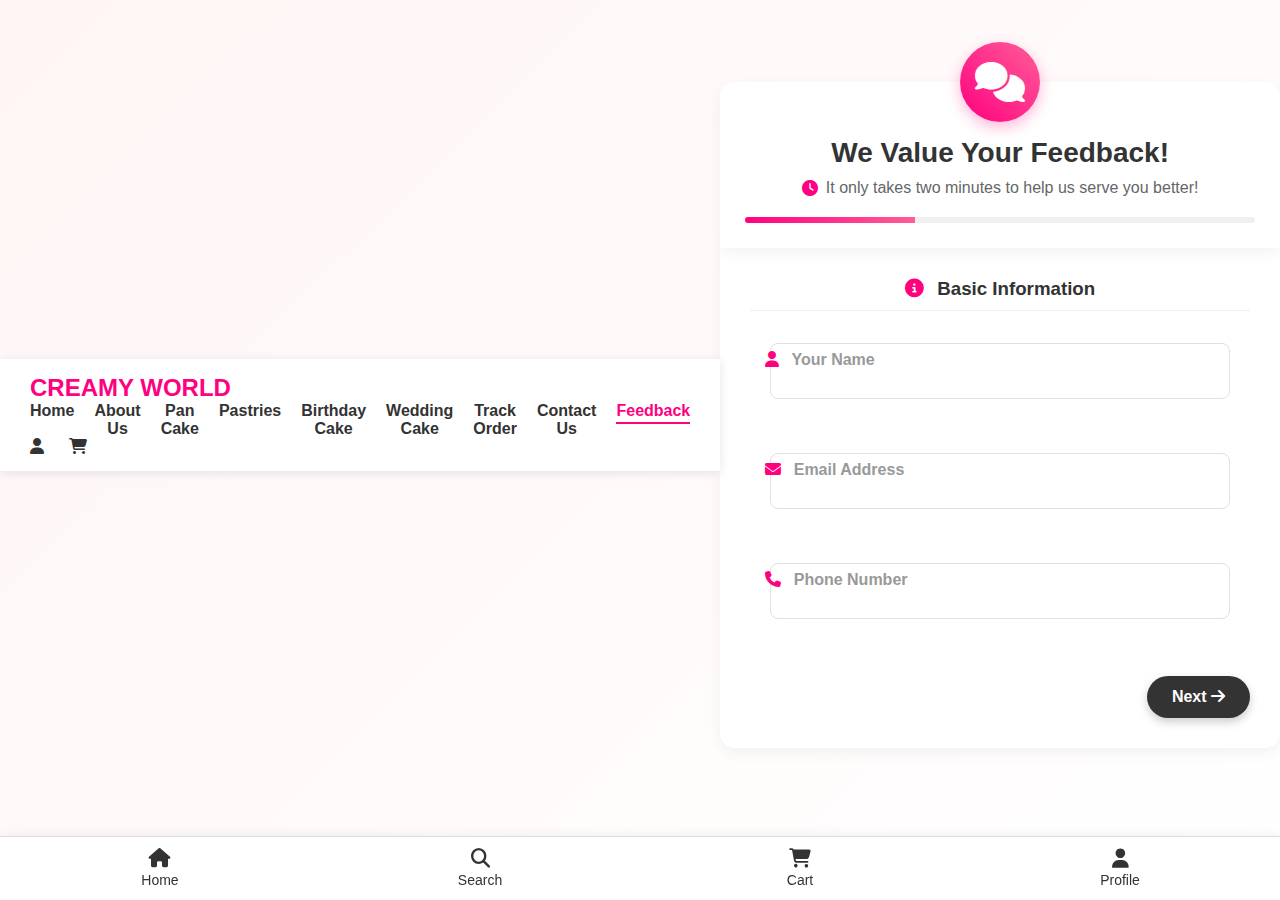
<file: feed.html>
<!DOCTYPE html>
<html lang="en">
<head>
    <meta charset="UTF-8">
    <meta name="viewport" content="width=device-width, initial-scale=1.0">
    <title>Feedback - CREAMY WORLD</title>
    <link rel="stylesheet" href="css/styles.css">
    <link rel="stylesheet" href="https://cdnjs.cloudflare.com/ajax/libs/font-awesome/6.4.0/css/all.min.css">
    <script src="js/main.js" defer></script>
</head>
<body class="feedback">
    <div class="navbar">
        <div class="nav-container">
        <div class="logo">CREAMY WORLD</div>
            <div class="menu-toggle" id="menuToggle">
                <i class="fas fa-bars"></i>
            </div>
        </div>
        <ul class="nav-links" id="navLinks">
            <li><a href="home.html">Home</a></li>
            <li><a href="about.html">About Us</a></li>
            <li><a href="pan.html">Pan Cake</a></li>
            <li><a href="pest.html">Pastries</a></li>
            <li><a href="birth.html">Birthday Cake</a></li>
            <li><a href="wedd.html">Wedding Cake</a></li>
            <li><a href="track-order.html">Track Order</a></li>
            <li><a href="contact.html">Contact Us</a></li>
            <li><a href="feed.html" class="active">Feedback</a></li>
        </ul>
        <div class="nav-icons">
            <a href="login.html" style="color: #333; margin-right: 15px;"><i class="fas fa-user"></i></a>
            <a href="order.html" style="color: #333;"><i class="fas fa-shopping-cart"></i></a>
        </div>
    </div>

    <div class="feedback-container">
        <div class="feedback-header">
            <div class="feedback-icon">
                <i class="fas fa-comments"></i>
            </div>
            <h2>We Value Your Feedback!</h2>
            <p class="info"><i class="fas fa-clock"></i> It only takes two minutes to help us serve you better!</p>
            <div class="progress-bar">
                <div class="progress" id="formProgress"></div>
            </div>
        </div>

        <form id="feedbackForm" class="feedback-form">
            <div class="form-step active" id="step1">
                <h3><i class="fas fa-info-circle"></i> Basic Information</h3>
                
                <div class="input-group floating">
                    <input type="text" id="name" placeholder=" " required>
                    <label for="name"><i class="fas fa-user"></i> Your Name</label>
                </div>

                <div class="input-group floating">
                    <input type="email" id="email" placeholder=" " required>
                    <label for="email"><i class="fas fa-envelope"></i> Email Address</label>
                </div>

                <div class="input-group floating">
                    <input type="tel" id="phone" placeholder=" " required>
                    <label for="phone"><i class="fas fa-phone"></i> Phone Number</label>
                </div>

                <div class="btn-group">
                    <button type="button" class="next-btn" onclick="nextStep(1, 2)">
                        Next <i class="fas fa-arrow-right"></i>
                    </button>
                </div>
            </div>

            <div class="form-step" id="step2">
                <h3><i class="fas fa-star"></i> Rate Our Services</h3>
                
                <div class="satisfaction-group">
                    <label><i class="fas fa-smile"></i> How satisfied are you with our service?</label>
                    <div class="satisfaction-options">
                        <div class="satisfaction-option" onclick="selectSatisfaction(this, 'very')">
                            <div class="emoji">😍</div>
                            <input type="radio" name="satisfaction" id="very" value="very" required>
                            <label for="very">Very Satisfied</label>
                    </div>
                        <div class="satisfaction-option" onclick="selectSatisfaction(this, 'somewhat')">
                            <div class="emoji">🙂</div>
                            <input type="radio" name="satisfaction" id="somewhat" value="somewhat">
                        <label for="somewhat">Somewhat Satisfied</label>
                        </div>
                        <div class="satisfaction-option" onclick="selectSatisfaction(this, 'not')">
                            <div class="emoji">😞</div>
                            <input type="radio" name="satisfaction" id="not" value="not">
                            <label for="not">Not Satisfied</label>
                        </div>
                    </div>
                </div>

                <div class="rating-group">
                    <label><i class="fas fa-birthday-cake"></i> Rate our cakes</label>
                    <div class="star-rating" id="cakeRating">
                        <input type="radio" id="star5" name="rating" value="5"><label for="star5" data-rating="5"></label>
                        <input type="radio" id="star4" name="rating" value="4"><label for="star4" data-rating="4"></label>
                        <input type="radio" id="star3" name="rating" value="3"><label for="star3" data-rating="3"></label>
                        <input type="radio" id="star2" name="rating" value="2"><label for="star2" data-rating="2"></label>
                        <input type="radio" id="star1" name="rating" value="1"><label for="star1" data-rating="1"></label>
                    </div>
                    <p class="rating-text">Click to rate</p>
                </div>

                <div class="btn-group">
                    <button type="button" class="prev-btn" onclick="nextStep(2, 1)">
                        <i class="fas fa-arrow-left"></i> Previous
                    </button>
                    <button type="button" class="next-btn" onclick="nextStep(2, 3)">
                        Next <i class="fas fa-arrow-right"></i>
                    </button>
                </div>
            </div>

            <div class="form-step" id="step3">
                <h3><i class="fas fa-comment-dots"></i> Additional Feedback</h3>

            <div class="input-group">
                <label><i class="fas fa-comment"></i> Your Suggestions</label>
                    <textarea id="suggestions" placeholder="We'd love to hear your suggestions on how we can improve..." rows="4" required></textarea>
                    <div class="char-count"><span id="charCount">0</span>/500</div>
            </div>

                <div class="checkbox-group">
                    <input type="checkbox" id="future-contact">
                    <label for="future-contact">I would like to be contacted about my feedback</label>
            </div>

                <div class="btn-group">
                    <button type="button" class="prev-btn" onclick="nextStep(3, 2)">
                        <i class="fas fa-arrow-left"></i> Previous
                    </button>
            <button type="submit" class="submit-btn">
                <i class="fas fa-paper-plane"></i> Submit Feedback
            </button>
                </div>
            </div>
        </form>

        <div class="thank-you-message" style="display: none;">
            <div class="success-animation">
                <i class="fas fa-check-circle"></i>
            </div>
            <h3>Thank You for Your Feedback!</h3>
            <p>We appreciate your time and will use your feedback to improve our services.</p>
            <div class="action-buttons">
                <a href="home.html" class="back-home">
                    <i class="fas fa-home"></i> Back to Home
                </a>
                <a href="order.html" class="shop-now">
                    <i class="fas fa-shopping-cart"></i> Shop Now
                </a>
            </div>
        </div>
    </div>

    <footer class="footer">
        <a href="home.html" class="footer-item">
            <i class="fas fa-home"></i>
            <div>Home</div>
        </a>
        <div class="footer-item" id="search-toggle">
            <i class="fas fa-search"></i>
            <div>Search</div>
        </div>
        <a href="order.html" class="footer-item">
            <i class="fas fa-shopping-cart"></i>
            <div>Cart</div>
            <span class="dot cart-count">0</span>
        </a>
        <a href="login.html" class="footer-item">
            <i class="fas fa-user"></i>
            <div>Profile</div>
        </a>
    </footer>

    <!-- Search overlay -->
    <div class="search-overlay" style="display: none;">
        <div class="search-container">
            <div class="search-header">
                <h3>Search Products</h3>
                <button class="close-search"><i class="fas fa-times"></i></button>
            </div>
            <div class="search-box">
                <input type="text" id="search-input" placeholder="Search for cakes, pastries...">
                <button id="search-button"><i class="fas fa-search"></i></button>
            </div>
            <div class="search-results">
                <!-- Results will be populated here -->
            </div>
        </div>
    </div>

    <style>
        /* Navbar improvements */
        .navbar {
            flex-wrap: wrap;
            padding: 15px 30px;
        }
        
        .nav-container {
            display: flex;
            justify-content: space-between;
            align-items: center;
            width: 100%;
        }
        
        .menu-toggle {
            display: none;
            font-size: 24px;
            cursor: pointer;
            color: #333;
            transition: all 0.3s;
        }
        
        .menu-toggle:hover {
            color: #ff007f;
        }
        
        .logo {
            font-weight: bold;
            font-size: 1.5rem;
            color: #ff007f;
        }
        
        .nav-links {
            display: flex;
            gap: 20px;
            margin: 0;
            padding: 0;
            transition: all 0.3s ease;
        }
        
        .nav-links li {
            list-style: none;
        }
        
        .nav-links li a {
            text-decoration: none;
            color: #333;
            font-weight: 600;
            position: relative;
            padding: 5px 0;
            transition: all 0.3s;
        }
        
        .nav-links li a::after {
            content: '';
            position: absolute;
            width: 0;
            height: 2px;
            bottom: 0;
            left: 0;
            background-color: #ff007f;
            transition: width 0.3s;
        }
        
        .nav-links li a:hover {
            color: #ff007f;
        }
        
        .nav-links li a:hover::after,
        .nav-links li a.active::after {
            width: 100%;
        }
        
        .nav-links li a.active {
            color: #ff007f;
        }
        
        @media (max-width: 991px) {
            .navbar {
                padding: 15px 20px;
            }
            
            .menu-toggle {
                display: block;
            }
            
            .nav-links {
                width: 100%;
                flex-direction: column;
                gap: 0;
                max-height: 0;
                overflow: hidden;
                opacity: 0;
                visibility: hidden;
                padding: 0;
            }
            
            .nav-links.active {
                max-height: 500px;
                opacity: 1;
                visibility: visible;
                padding: 20px 0 10px;
            }
            
            .nav-links li {
                width: 100%;
                margin: 0;
                text-align: center;
            }
            
            .nav-links li a {
                display: block;
                padding: 12px 0;
                border-bottom: 1px solid #f0f0f0;
            }
            
            .nav-links li:last-child a {
                border-bottom: none;
            }
            
            .nav-icons {
                margin-left: auto;
            }
        }
        
        @media (max-width: 480px) {
            .navbar {
                padding: 12px 15px;
            }
            
            .logo {
                font-size: 1.2rem;
            }
            
            .nav-icons {
                display: flex;
                gap: 15px;
            }
        }
        
        body.feedback {
            background: linear-gradient(135deg, #fff5f5, #fff);
            min-height: 100vh;
            padding-bottom: 70px;
        }
        
        .feedback-container {
            max-width: 600px;
            width: 90%;
            margin: 30px auto;
            animation: fadeInUp 0.8s ease-out;
        }
        
        .feedback-header {
            background: white;
            padding: 25px;
            border-radius: 15px 15px 0 0;
            text-align: center;
            position: relative;
            box-shadow: 0 5px 15px rgba(0, 0, 0, 0.05);
        }
        
        .feedback-icon {
            width: 80px;
            height: 80px;
            background: linear-gradient(45deg, #ff007f, #ff5e98);
            border-radius: 50%;
            display: flex;
            align-items: center;
            justify-content: center;
            margin: -65px auto 15px;
            box-shadow: 0 5px 15px rgba(255, 0, 127, 0.3);
        }
        
        .feedback-icon i {
            font-size: 40px;
            color: white;
        }
        
        .feedback-header h2 {
            color: #333;
            margin-bottom: 10px;
            font-size: 28px;
        }
        
        .feedback-header p.info {
            display: flex;
            align-items: center;
            justify-content: center;
            color: #666;
            margin-bottom: 20px;
        }
        
        .feedback-header p.info i {
            color: #ff007f;
            margin-right: 8px;
        }
        
        .progress-bar {
            height: 6px;
            background: #f0f0f0;
            border-radius: 3px;
            overflow: hidden;
            margin-top: 15px;
        }
        
        .progress {
            height: 100%;
            background: linear-gradient(45deg, #ff007f, #ff5e98);
            width: 33.33%;
            transition: width 0.3s ease;
        }
        
        .feedback-form {
            background: white;
            padding: 30px;
            border-radius: 0 0 15px 15px;
            box-shadow: 0 5px 15px rgba(0, 0, 0, 0.05);
        }
        
        .form-step {
            display: none;
        }
        
        .form-step.active {
            display: block;
            animation: fadeIn 0.5s ease-out;
        }
        
        .form-step h3 {
            color: #333;
            margin-bottom: 20px;
            padding-bottom: 10px;
            border-bottom: 1px solid #f0f0f0;
        }
        
        .form-step h3 i {
            color: #ff007f;
            margin-right: 8px;
        }
        
        .input-group {
            margin-bottom: 25px;
            position: relative;
        }
        
        .input-group.floating {
            margin-bottom: 30px;
        }
        
        .input-group.floating input {
            height: 56px;
            padding: 20px 15px 0;
        }
        
        .input-group.floating label {
            position: absolute;
            top: 20px;
            left: 15px;
            transition: all 0.2s ease;
            pointer-events: none;
            font-size: 16px;
            color: #999;
        }
        
        .input-group.floating input:focus ~ label,
        .input-group.floating input:not(:placeholder-shown) ~ label {
            top: 8px;
            font-size: 12px;
            color: #ff007f;
        }
        
        .input-group label {
            display: block;
            margin-bottom: 8px;
            font-weight: 600;
            color: #333;
        }
        
        .input-group label i {
            color: #ff007f;
            margin-right: 8px;
        }
        
        .input-group input,
        .input-group textarea {
            width: 100%;
            padding: 15px;
            border: 1px solid #e0e0e0;
            border-radius: 8px;
            transition: all 0.3s;
            font-size: 16px;
        }
        
        .input-group input:focus,
        .input-group textarea:focus {
            border-color: #ff007f;
            box-shadow: 0 0 10px rgba(255, 0, 127, 0.1);
            outline: none;
        }
        
        .char-count {
            position: absolute;
            bottom: 10px;
            right: 15px;
            font-size: 12px;
            color: #999;
        }
        
        .satisfaction-group {
            margin-bottom: 30px;
        }
        
        .satisfaction-options {
            display: flex;
            justify-content: space-between;
            margin-top: 15px;
            gap: 10px;
        }
        
        .satisfaction-option {
            flex: 1;
            background: #f9f9f9;
            border-radius: 10px;
            padding: 15px 10px;
            text-align: center;
            cursor: pointer;
            transition: all 0.3s;
            border: 2px solid transparent;
        }
        
        .satisfaction-option:hover {
            transform: translateY(-5px);
            box-shadow: 0 5px 15px rgba(0, 0, 0, 0.05);
        }
        
        .satisfaction-option.selected {
            border-color: #ff007f;
            background: #fff5f8;
        }
        
        .satisfaction-option .emoji {
            font-size: 32px;
            margin-bottom: 10px;
        }
        
        .satisfaction-option input {
            display: none;
        }
        
        .satisfaction-option label {
            font-weight: 600;
            color: #666;
            cursor: pointer;
            display: block;
            font-size: 14px;
        }
        
        .rating-group {
            margin-bottom: 30px;
            text-align: center;
        }
        
        .star-rating {
            display: inline-flex;
            flex-direction: row-reverse;
            margin: 15px 0 5px;
        }
        
        .star-rating input {
            display: none;
        }
        
        .star-rating label {
            cursor: pointer;
            font-size: 30px;
            color: #ddd;
            transition: color 0.3s;
            padding: 0 5px;
        }
        
        .star-rating label:before {
            content: '★';
        }
        
        .star-rating input:checked ~ label,
        .star-rating label:hover,
        .star-rating label:hover ~ label {
            color: #ffcc00;
        }
        
        .rating-text {
            font-size: 14px;
            color: #999;
            margin-top: 5px;
        }
        
        .checkbox-group {
            display: flex;
            align-items: center;
            margin-bottom: 20px;
        }
        
        .checkbox-group input {
            margin-right: 10px;
            width: 18px;
            height: 18px;
            accent-color: #ff007f;
        }
        
        .checkbox-group label {
            font-size: 14px;
            color: #666;
        }
        
        .btn-group {
            display: flex;
            justify-content: space-between;
            margin-top: 30px;
        }
        
        .prev-btn, .next-btn, .submit-btn {
            padding: 12px 25px;
            border-radius: 30px;
            font-weight: 600;
            cursor: pointer;
            transition: all 0.3s;
            font-size: 16px;
            border: none;
        }
        
        .prev-btn {
            background: #f0f0f0;
            color: #666;
        }
        
        .prev-btn:hover {
            background: #e0e0e0;
            transform: translateX(-3px);
        }
        
        .next-btn {
            background: #333;
            color: white;
            margin-left: auto;
        }
        
        .next-btn:hover {
            background: #444;
            transform: translateX(3px);
        }
        
        .submit-btn {
            background: linear-gradient(45deg, #ff007f, #ff5e98);
            color: white;
            padding: 12px 30px;
            margin-left: auto;
        }
        
        .submit-btn:hover {
            transform: translateY(-5px);
            box-shadow: 0 8px 15px rgba(255, 0, 127, 0.3);
        }
        
        .thank-you-message {
            background: white;
            padding: 40px;
            border-radius: 15px;
            text-align: center;
            box-shadow: 0 5px 15px rgba(0, 0, 0, 0.05);
            animation: fadeInUp 0.8s ease-out;
        }
        
        .success-animation {
            margin-bottom: 20px;
        }
        
        .success-animation i {
            font-size: 80px;
            color: #27ae60;
            animation: scaleSuccess 0.5s ease-out;
        }
        
        @keyframes scaleSuccess {
            0% { transform: scale(0); }
            50% { transform: scale(1.2); }
            100% { transform: scale(1); }
        }
        
        .thank-you-message h3 {
            font-size: 28px;
            margin-bottom: 15px;
            color: #333;
        }
        
        .thank-you-message p {
            color: #666;
            margin-bottom: 30px;
            font-size: 16px;
        }
        
        .action-buttons {
            display: flex;
            justify-content: center;
            gap: 20px;
        }
        
        .back-home, .shop-now {
            display: inline-block;
            padding: 12px 25px;
            border-radius: 30px;
            font-weight: 600;
            text-decoration: none;
            transition: all 0.3s;
        }
        
        .back-home {
            background: #f0f0f0;
            color: #666;
        }
        
        .back-home:hover {
            background: #e0e0e0;
            transform: translateY(-3px);
        }
        
        .shop-now {
            background: linear-gradient(45deg, #ff007f, #ff5e98);
            color: white;
        }
        
        .shop-now:hover {
            transform: translateY(-3px);
            box-shadow: 0 5px 15px rgba(255, 0, 127, 0.3);
        }
        
        @media (max-width: 600px) {
            .satisfaction-options {
                flex-direction: column;
            }
            
            .satisfaction-option {
                margin-bottom: 10px;
            }
            
            .btn-group {
                flex-direction: column;
                gap: 15px;
            }
            
            .prev-btn, .next-btn, .submit-btn {
                width: 100%;
            }
            
            .action-buttons {
                flex-direction: column;
                gap: 15px;
            }
            
            .back-home, .shop-now {
                width: 100%;
            }
        }
    </style>

    <script>
        // Navbar mobile menu toggle
        document.getElementById('menuToggle').addEventListener('click', function() {
            document.getElementById('navLinks').classList.toggle('active');
            
            // Toggle icon between bars and times
            const icon = this.querySelector('i');
            if (icon.classList.contains('fa-bars')) {
                icon.classList.remove('fa-bars');
                icon.classList.add('fa-times');
            } else {
                icon.classList.remove('fa-times');
                icon.classList.add('fa-bars');
            }
        });
        
        // Close mobile menu when clicking on a link
        document.querySelectorAll('.nav-links a').forEach(link => {
            link.addEventListener('click', function() {
                if (window.innerWidth <= 991) {
                    document.getElementById('navLinks').classList.remove('active');
                    const icon = document.querySelector('#menuToggle i');
                    icon.classList.remove('fa-times');
                    icon.classList.add('fa-bars');
                }
            });
        });
        
        // Close mobile menu when clicking outside
        document.addEventListener('click', function(event) {
            const navbar = document.querySelector('.navbar');
            const menuToggle = document.getElementById('menuToggle');
            
            if (!navbar.contains(event.target) || event.target === navbar) {
                document.getElementById('navLinks').classList.remove('active');
                const icon = document.querySelector('#menuToggle i');
                if (icon.classList.contains('fa-times')) {
                    icon.classList.remove('fa-times');
                    icon.classList.add('fa-bars');
                }
            }
        });
        
        // Form progress handling
        function nextStep(current, next) {
            document.getElementById('step' + current).classList.remove('active');
            document.getElementById('step' + next).classList.add('active');
            
            // Update progress bar
            let progress = (next - 1) * 33.33;
            document.getElementById('formProgress').style.width = progress + '%';
            
            // Scroll to top
            window.scrollTo({top: 0, behavior: 'smooth'});
        }
        
        // Satisfaction selection
        function selectSatisfaction(element, value) {
            // Remove selected class from all options
            document.querySelectorAll('.satisfaction-option').forEach(el => {
                el.classList.remove('selected');
            });
            
            // Add selected class to clicked option
            element.classList.add('selected');
            
            // Check the radio button
            document.getElementById(value).checked = true;
        }
        
        // Character counter for textarea
        const textarea = document.getElementById('suggestions');
        const charCount = document.getElementById('charCount');
        
        if (textarea) {
            textarea.addEventListener('input', function() {
                const count = this.value.length;
                charCount.textContent = count;
                
                if (count > 450) {
                    charCount.style.color = '#ff007f';
                } else {
                    charCount.style.color = '#999';
                }
            });
        }
        
        // Star rating text update
        const starLabels = document.querySelectorAll('.star-rating label');
        const ratingText = document.querySelector('.rating-text');
        
        starLabels.forEach(label => {
            label.addEventListener('mouseover', function() {
                const rating = this.getAttribute('data-rating');
                const messages = [
                    "",
                    "Poor",
                    "Fair",
                    "Good",
                    "Very Good",
                    "Excellent"
                ];
                ratingText.textContent = messages[rating];
            });
            
            label.addEventListener('mouseout', function() {
                // Check if any star is selected
                const checkedStar = document.querySelector('.star-rating input:checked');
                if (checkedStar) {
                    const rating = checkedStar.value;
                    const messages = [
                        "",
                        "Poor",
                        "Fair",
                        "Good",
                        "Very Good",
                        "Excellent"
                    ];
                    ratingText.textContent = messages[rating];
                } else {
                    ratingText.textContent = "Click to rate";
                }
            });
        });
        
        // Form submission
        const feedbackForm = document.getElementById('feedbackForm');
        
        if (feedbackForm) {
            feedbackForm.addEventListener('submit', function(e) {
                e.preventDefault();
                
                // Hide form and show thank you message
                document.querySelector('.feedback-form').style.display = 'none';
                document.querySelector('.feedback-header').style.display = 'none';
                document.querySelector('.thank-you-message').style.display = 'block';
                
                // You can add AJAX submission here
            });
        }
    </script>
</body>
</html>
</file>
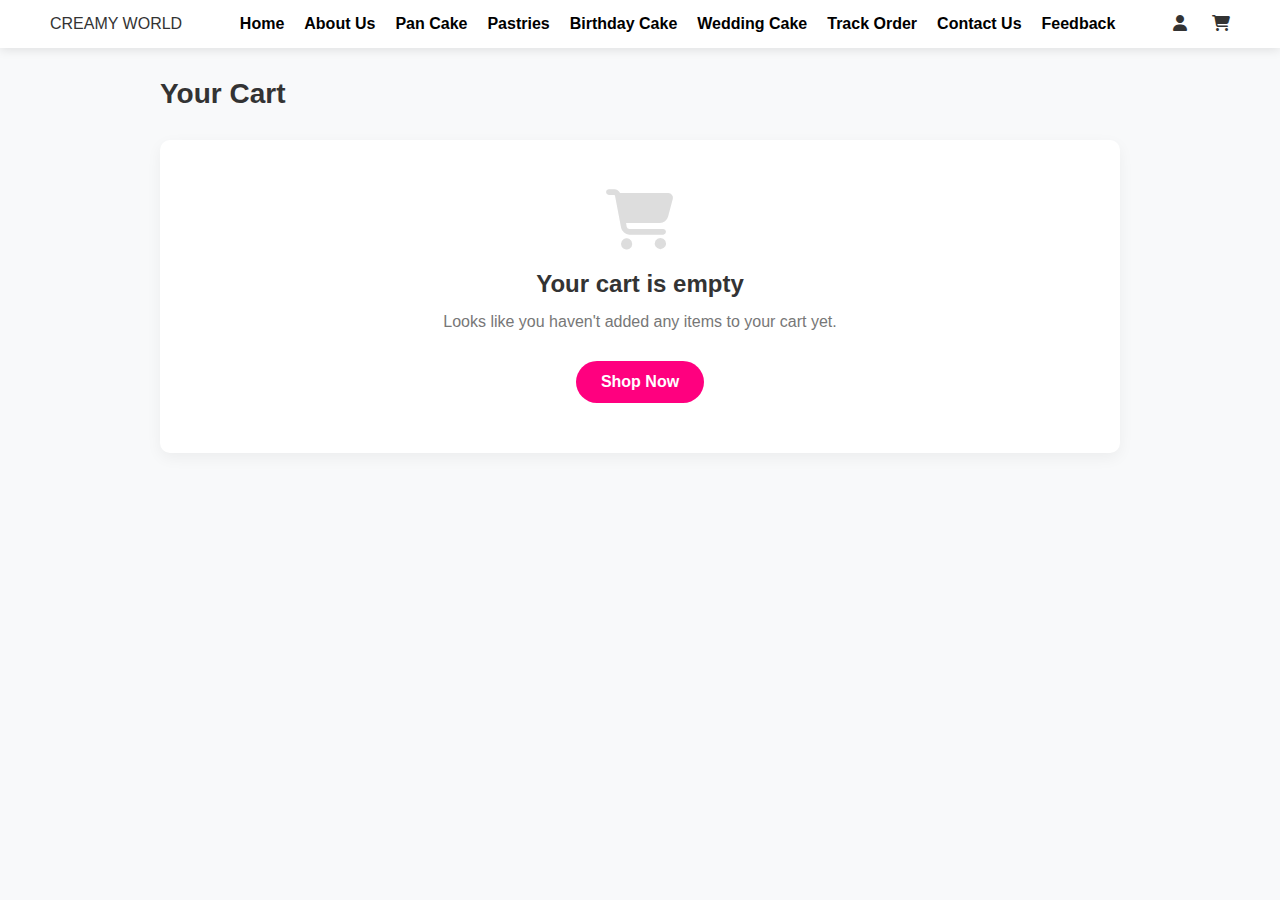
<file: order.html>
<!DOCTYPE html>
<html lang="en">
<head>
    <meta charset="UTF-8">
    <meta name="viewport" content="width=device-width, initial-scale=1.0">
    <title>Your Cart - CREAMY WORLD</title>
    <link rel="stylesheet" href="css/styles.css">
    <link rel="stylesheet" href="https://cdnjs.cloudflare.com/ajax/libs/font-awesome/6.4.0/css/all.min.css">
    <script src="js/main.js" defer></script>
    <style>
        body {
            margin: 0;
            padding: 0;
            font-family: Arial, sans-serif;
            background: #f8f9fa;
            min-height: 100vh;
        }
        
        .navbar {
            box-shadow: 0 2px 10px rgba(0, 0, 0, 0.1);
        }
        
        .cart-container {
            max-width: 1000px;
            margin: 30px auto;
            padding: 0 20px;
        }
        
        .cart-header {
            display: flex;
            justify-content: space-between;
            align-items: center;
            margin-bottom: 30px;
        }
        
        .cart-header h1 {
            margin: 0;
            color: #333;
            font-size: 28px;
        }
        
        .cart-empty {
            background: white;
            border-radius: 10px;
            padding: 50px;
            text-align: center;
            box-shadow: 0 5px 15px rgba(0, 0, 0, 0.05);
            animation: fadeIn 0.5s ease-out;
        }
        
        .cart-empty i {
            font-size: 60px;
            color: #ddd;
            margin-bottom: 20px;
        }
        
        .cart-empty h2 {
            margin-bottom: 15px;
            color: #333;
        }
        
        .cart-empty p {
            color: #777;
            margin-bottom: 30px;
        }
        
        .shop-now-btn {
            display: inline-block;
            background: #ff007f;
            color: white;
            padding: 12px 25px;
            border-radius: 30px;
            text-decoration: none;
            font-weight: bold;
            transition: all 0.3s;
        }
        
        .shop-now-btn:hover {
            transform: translateY(-3px);
            box-shadow: 0 5px 15px rgba(255, 0, 127, 0.3);
        }
        
        .cart-items {
            margin-bottom: 30px;
        }
        
        .cart-item {
            display: flex;
            align-items: center;
            background: white;
            border-radius: 10px;
            padding: 15px;
            margin-bottom: 15px;
            box-shadow: 0 5px 15px rgba(0, 0, 0, 0.05);
            animation: fadeIn 0.5s ease-out;
            position: relative;
        }
        
        .item-image {
            width: 100px;
            height: 100px;
            border-radius: 10px;
            overflow: hidden;
            margin-right: 20px;
        }
        
        .item-image img {
            width: 100%;
            height: 100%;
            object-fit: cover;
        }
        
        .item-details {
            flex: 1;
        }
        
        .item-title {
            font-size: 18px;
            font-weight: bold;
            margin-bottom: 5px;
            color: #333;
        }
        
        .item-price {
            color: #ff007f;
            font-weight: bold;
            font-size: 16px;
            margin-bottom: 10px;
        }
        
        .item-quantity {
            display: flex;
            align-items: center;
        }
        
        .quantity-btn {
            width: 30px;
            height: 30px;
            background: #f0f0f0;
            border: none;
            border-radius: 50%;
            display: flex;
            align-items: center;
            justify-content: center;
            cursor: pointer;
            font-size: 16px;
            transition: all 0.3s;
        }
        
        .quantity-btn:hover {
            background: #ff007f;
            color: white;
        }
        
        .quantity-value {
            margin: 0 15px;
            font-weight: bold;
        }
        
        .remove-item {
            position: absolute;
            top: 15px;
            right: 15px;
            background: none;
            border: none;
            color: #ccc;
            cursor: pointer;
            transition: all 0.3s;
            font-size: 18px;
        }
        
        .remove-item:hover {
            color: #ff007f;
            transform: scale(1.1);
        }
        
        .cart-summary {
            background: white;
            border-radius: 10px;
            padding: 20px;
            box-shadow: 0 5px 15px rgba(0, 0, 0, 0.05);
            animation: fadeIn 0.5s ease-out;
        }
        
        .summary-title {
            font-size: 20px;
            font-weight: bold;
            margin-bottom: 15px;
            color: #333;
        }
        
        .summary-row {
            display: flex;
            justify-content: space-between;
            margin-bottom: 10px;
            font-size: 16px;
        }
        
        .summary-total {
            font-size: 20px;
            font-weight: bold;
            margin-top: 15px;
            padding-top: 15px;
            border-top: 1px solid #eee;
        }
        
        .checkout-btn {
            display: block;
            width: 100%;
            background: #ff007f;
            color: white;
            border: none;
            padding: 15px;
            border-radius: 8px;
            font-weight: bold;
            font-size: 16px;
            cursor: pointer;
            margin-top: 20px;
            transition: all 0.3s;
        }
        
        .checkout-btn:hover {
            transform: translateY(-3px);
            box-shadow: 0 5px 15px rgba(255, 0, 127, 0.3);
        }
        
        .continue-shopping {
            text-align: center;
            margin-top: 20px;
        }
        
        .continue-shopping a {
            color: #777;
            text-decoration: none;
            display: inline-flex;
            align-items: center;
            font-size: 14px;
            transition: all 0.3s;
        }
        
        .continue-shopping a i {
            margin-right: 5px;
        }
        
        .continue-shopping a:hover {
            color: #ff007f;
        }
        
        .success-container {
            background: white;
            border-radius: 20px;
            padding: 40px;
            text-align: center;
            box-shadow: 0 15px 30px rgba(0, 0, 0, 0.1);
            max-width: 600px;
            margin: 50px auto;
            display: none;
            animation: fadeInUp 0.8s ease-out;
        }
        
        .checkmark-circle {
            width: 100px;
            height: 100px;
            position: relative;
            border-radius: 50%;
            background: #4CAF50;
            margin: 0 auto 30px;
            animation: scaleUp 0.5s ease-out;
        }
        
        .checkmark {
            position: absolute;
            transform: rotate(45deg);
            left: 38px;
            top: 28px;
            height: 40px;
            width: 20px;
            border-bottom: 6px solid white;
            border-right: 6px solid white;
            animation: checkmark 0.8s ease-out forwards;
            opacity: 0;
        }
        
        .success-container h1 {
            color: #333;
            margin-bottom: 15px;
            font-size: 28px;
        }
        
        .success-container p {
            color: #666;
            margin-bottom: 30px;
            font-size: 16px;
            line-height: 1.6;
        }
        
        .order-details {
            background: #f9f9f9;
            border-radius: 10px;
            padding: 20px;
            margin-bottom: 30px;
            animation: fadeIn 1s ease-in-out 0.5s forwards;
            opacity: 0;
        }
        
        .action-buttons {
            display: flex;
            justify-content: center;
            gap: 20px;
            animation: fadeIn 1s ease-in-out 1s forwards;
            opacity: 0;
        }
        
        @keyframes checkmark {
            0% {
                height: 0;
                width: 0;
                opacity: 0;
            }
            40% {
                height: 0;
                width: 20px;
                opacity: 1;
            }
            100% {
                height: 40px;
                width: 20px;
                opacity: 1;
            }
        }
        
        @keyframes scaleUp {
            0% {
                transform: scale(0);
            }
            100% {
                transform: scale(1);
            }
        }
        
        @keyframes fadeIn {
            0% {
                opacity: 0;
            }
            100% {
                opacity: 1;
            }
        }
        
        @keyframes fadeInUp {
            0% {
                opacity: 0;
                transform: translateY(30px);
            }
            100% {
                opacity: 1;
                transform: translateY(0);
            }
        }
        
        @media (max-width: 768px) {
            .cart-item {
                flex-direction: column;
                align-items: flex-start;
                padding-bottom: 60px;
            }
            
            .item-image {
                margin-right: 0;
                margin-bottom: 15px;
            }
            
            .item-quantity {
                position: absolute;
                bottom: 15px;
                left: 15px;
            }
            
            .remove-item {
                top: 10px;
                right: 10px;
            }
        }
    </style>
</head>
<body>
    <nav class="navbar">
        <div class="logo">CREAMY WORLD</div>
        <ul class="nav-links">
            <li><a href="home.html">Home</a></li>
            <li><a href="about.html">About Us</a></li>
            <li><a href="pan.html">Pan Cake</a></li>
            <li><a href="pest.html">Pastries</a></li>
            <li><a href="birth.html">Birthday Cake</a></li>
            <li><a href="wedd.html">Wedding Cake</a></li>
            <li><a href="track-order.html">Track Order</a></li>
            <li><a href="contact.html">Contact Us</a></li>
            <li><a href="feed.html">Feedback</a></li>
        </ul>
        <div class="nav-icons">
            <a href="login.html" style="color: #333; margin-right: 15px;"><i class="fas fa-user"></i></a>
            <a href="#" style="color: #333;"><i class="fas fa-shopping-cart"></i></a>
        </div>
    </nav>

    <div class="cart-container" id="cartPage">
        <div class="cart-header">
            <h1>Your Cart</h1>
            <button id="clearCart" class="clear-cart-btn">Clear Cart</button>
        </div>
        
        <div id="cartContent">
            <!-- Cart items will be loaded here dynamically -->
        </div>
    </div>
    
    <div class="success-container" id="successPage">
        <div class="checkmark-circle">
            <div class="checkmark"></div>
        </div>
        <h1>Order Confirmed!</h1>
        <p>Your delicious cake is on its way to be prepared by our expert bakers.</p>
        <div class="order-details">
            <div class="detail-item">
                <i class="fas fa-calendar-check"></i>
                <div class="detail-text">
                    <span>Order Date</span>
                    <strong id="orderDate"></strong>
                </div>
            </div>
            <div class="detail-item">
                <i class="fas fa-truck"></i>
                <div class="detail-text">
                    <span>Estimated Delivery</span>
                    <strong id="deliveryDate"></strong>
                </div>
            </div>
            <div class="detail-item">
                <i class="fas fa-hashtag"></i>
                <div class="detail-text">
                    <span>Order Reference</span>
                    <strong id="orderRef"></strong>
                </div>
            </div>
        </div>
        <div class="action-buttons">
            <a href="home.html" class="btn-home">
                <i class="fas fa-home"></i> Back to Home
            </a>
            <a href="track-order.html" class="btn-track">
                <i class="fas fa-truck"></i> Track Order
            </a>
        </div>
    </div>

    <script>
        document.addEventListener('DOMContentLoaded', function() {
            const cartContent = document.getElementById('cartContent');
            const cartPage = document.getElementById('cartPage');
            const successPage = document.getElementById('successPage');
            const clearCartBtn = document.getElementById('clearCart');
            
            // Load cart from localStorage
            loadCart();
            
            function loadCart() {
                // Get cart from localStorage
                const cart = JSON.parse(localStorage.getItem('cart')) || [];
                
                // If cart is empty
                if (cart.length === 0) {
                    cartContent.innerHTML = `
                        <div class="cart-empty">
                            <i class="fas fa-shopping-cart"></i>
                            <h2>Your cart is empty</h2>
                            <p>Looks like you haven't added any items to your cart yet.</p>
                            <a href="home.html" class="shop-now-btn">Shop Now</a>
                        </div>
                    `;
                    clearCartBtn.style.display = 'none';
                    return;
                }
                
                // Calculate cart totals
                let subtotal = 0;
                let itemCount = 0;
                
                cart.forEach(item => {
                    // Extract the numeric part of the price and convert to number
                    const priceValue = parseFloat(item.price.replace(/[^0-9.]/g, ''));
                    subtotal += priceValue * item.quantity;
                    itemCount += item.quantity;
                });
                
                const shipping = subtotal > 50 ? 0 : 5.99;
                const total = subtotal + shipping;
                
                // Create cart items HTML
                let cartItemsHTML = '<div class="cart-items">';
                
                cart.forEach(item => {
                    cartItemsHTML += `
                        <div class="cart-item" data-id="${item.id}">
                            <div class="item-image">
                                <img src="${item.image}" alt="${item.title}">
                            </div>
                            <div class="item-details">
                                <div class="item-title">${item.title}</div>
                                <div class="item-price">${item.price}</div>
                                <div class="item-quantity">
                                    <button class="quantity-btn decrease-quantity">-</button>
                                    <div class="quantity-value">${item.quantity}</div>
                                    <button class="quantity-btn increase-quantity">+</button>
                                </div>
                            </div>
                            <button class="remove-item"><i class="fas fa-times"></i></button>
                        </div>
                    `;
                });
                
                cartItemsHTML += '</div>';
                
                // Create cart summary HTML
                const cartSummaryHTML = `
                    <div class="cart-summary">
                        <div class="summary-title">Order Summary</div>
                        <div class="summary-row">
                            <div>Subtotal (${itemCount} items)</div>
                            <div>$${subtotal.toFixed(2)}</div>
                        </div>
                        <div class="summary-row">
                            <div>Shipping</div>
                            <div>${shipping === 0 ? 'Free' : '$' + shipping.toFixed(2)}</div>
                        </div>
                        <div class="summary-row summary-total">
                            <div>Total</div>
                            <div>$${total.toFixed(2)}</div>
                        </div>
                        <button id="checkoutBtn" class="checkout-btn">Checkout</button>
                        <div class="continue-shopping">
                            <a href="home.html"><i class="fas fa-arrow-left"></i> Continue Shopping</a>
                        </div>
                    </div>
                `;
                
                // Combine and insert HTML
                cartContent.innerHTML = cartItemsHTML + cartSummaryHTML;
                
                // Add event listeners
                const decreaseBtns = document.querySelectorAll('.decrease-quantity');
                const increaseBtns = document.querySelectorAll('.increase-quantity');
                const removeBtns = document.querySelectorAll('.remove-item');
                const checkoutBtn = document.getElementById('checkoutBtn');
                
                decreaseBtns.forEach(btn => {
                    btn.addEventListener('click', function() {
                        const item = this.closest('.cart-item');
                        const itemId = item.dataset.id;
                        updateItemQuantity(itemId, -1);
                    });
                });
                
                increaseBtns.forEach(btn => {
                    btn.addEventListener('click', function() {
                        const item = this.closest('.cart-item');
                        const itemId = item.dataset.id;
                        updateItemQuantity(itemId, 1);
                    });
                });
                
                removeBtns.forEach(btn => {
                    btn.addEventListener('click', function() {
                        const item = this.closest('.cart-item');
                        const itemId = item.dataset.id;
                        removeItem(itemId);
                    });
                });
                
                checkoutBtn.addEventListener('click', processCheckout);
            }
            
            function updateItemQuantity(itemId, change) {
                // Get cart from localStorage
                let cart = JSON.parse(localStorage.getItem('cart')) || [];
                
                // Find the item
                const itemIndex = cart.findIndex(item => item.id.toString() === itemId);
                
                if (itemIndex !== -1) {
                    // Update quantity
                    cart[itemIndex].quantity += change;
                    
                    // If quantity becomes 0 or less, remove the item
                    if (cart[itemIndex].quantity <= 0) {
                        cart.splice(itemIndex, 1);
                    }
                    
                    // Update localStorage
                    localStorage.setItem('cart', JSON.stringify(cart));
                    
                    // Update cart count
                    updateCartCount();
                    
                    // Reload cart UI
                    loadCart();
                }
            }
            
            function removeItem(itemId) {
                // Get cart from localStorage
                let cart = JSON.parse(localStorage.getItem('cart')) || [];
                
                // Find and remove the item
                const itemIndex = cart.findIndex(item => item.id.toString() === itemId);
                
                if (itemIndex !== -1) {
                    const removedItem = cart.splice(itemIndex, 1)[0];
                    
                    // Update localStorage
                    localStorage.setItem('cart', JSON.stringify(cart));
                    
                    // Update cart count (subtract the quantity of the removed item)
                    let cartCount = parseInt(localStorage.getItem('cartCount') || '0');
                    cartCount -= removedItem.quantity;
                    localStorage.setItem('cartCount', cartCount < 0 ? 0 : cartCount);
                    
                    // Reload cart UI
                    loadCart();
                }
            }
            
            function updateCartCount() {
                // Recalculate total items in cart
                const cart = JSON.parse(localStorage.getItem('cart')) || [];
                const count = cart.reduce((total, item) => total + item.quantity, 0);
                localStorage.setItem('cartCount', count);
            }
            
            function processCheckout() {
                // Hide cart page
                cartPage.style.display = 'none';
                
                // Show success page
                successPage.style.display = 'block';
                
                // Set current date as order date
                const now = new Date();
                const formattedOrderDate = now.toLocaleDateString('en-US', { 
                    month: 'short', 
                    day: 'numeric', 
                    year: 'numeric' 
                });
                
                // Set delivery date (3 days from now)
                const deliveryDate = new Date();
                deliveryDate.setDate(now.getDate() + 3);
                const formattedDeliveryDate = deliveryDate.toLocaleDateString('en-US', { 
                    month: 'short', 
                    day: 'numeric', 
                    year: 'numeric' 
                });
                
                // Generate random order reference
                const orderRef = 'CW-' + now.getFullYear() + 
                                  (now.getMonth() + 1).toString().padStart(2, '0') + 
                                  now.getDate().toString().padStart(2, '0') + '-' + 
                                  Math.floor(1000 + Math.random() * 9000);
                
                // Update the DOM
                document.getElementById('orderDate').textContent = formattedOrderDate;
                document.getElementById('deliveryDate').textContent = formattedDeliveryDate;
                document.getElementById('orderRef').textContent = orderRef;
                
                // Clear cart
                localStorage.removeItem('cart');
                localStorage.setItem('cartCount', '0');
            }
            
            // Clear cart button
            clearCartBtn.addEventListener('click', function() {
                localStorage.removeItem('cart');
                localStorage.setItem('cartCount', '0');
                loadCart();
            });
        });
    </script>
</body>
</html>
</file>
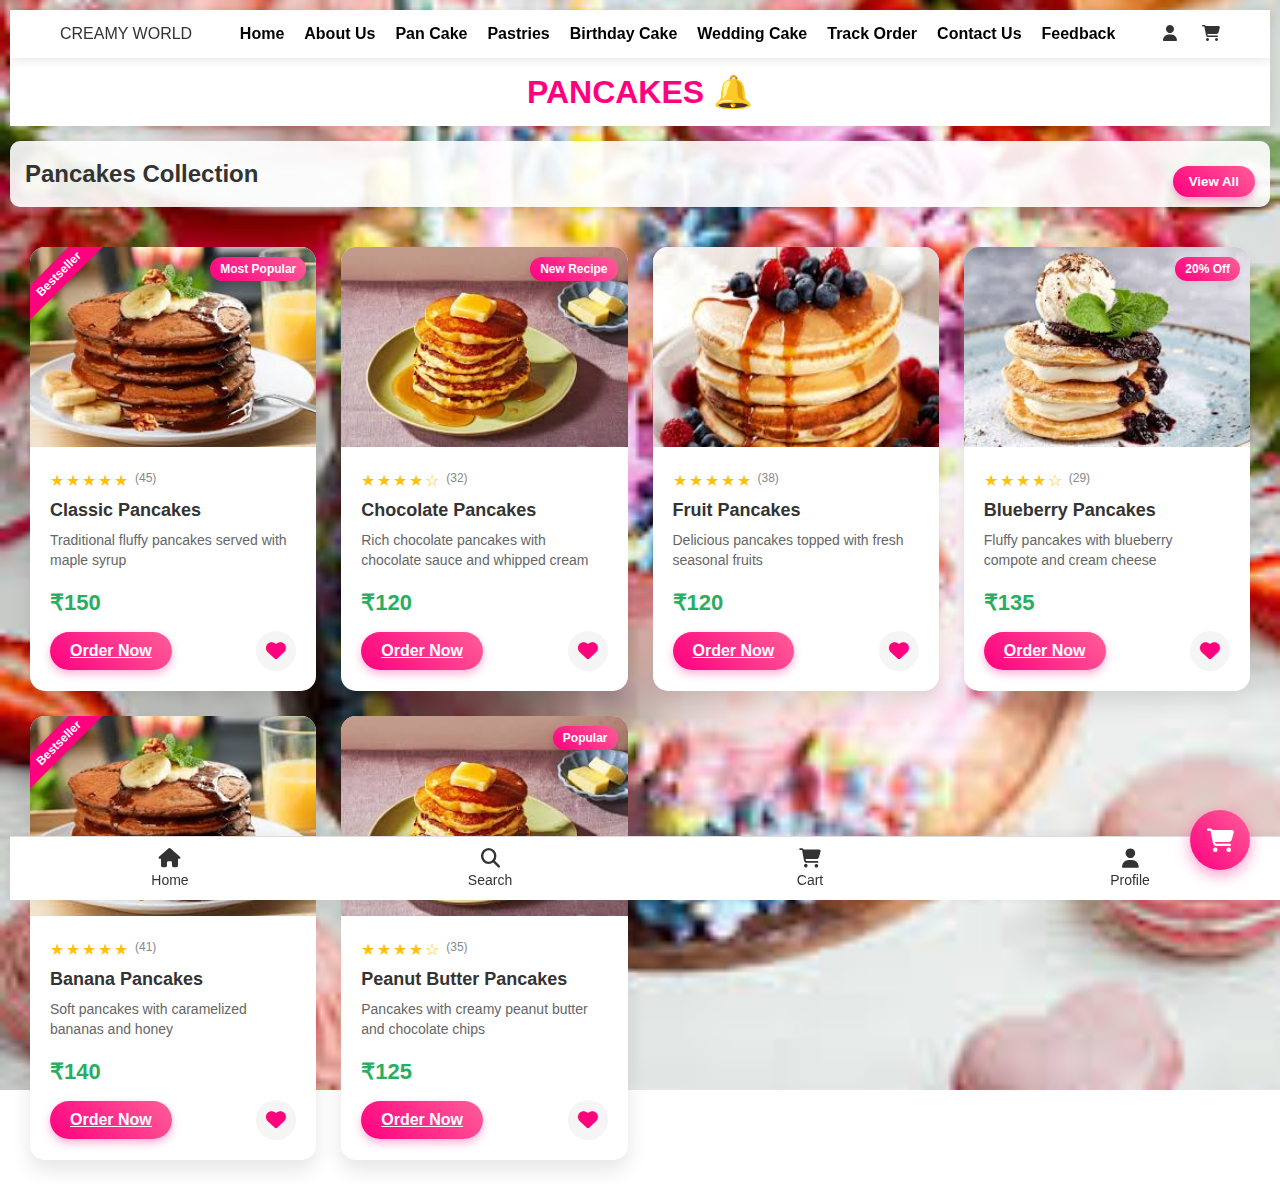
<file: pan.html>
<!DOCTYPE html>
<html lang="en">
<head>
    <meta charset="UTF-8">
    <meta name="viewport" content="width=device-width, initial-scale=1.0">
    <title>Pancakes - CREAMY WORLD</title>
    <link rel="stylesheet" href="css/styles.css">
    <link rel="stylesheet" href="https://cdnjs.cloudflare.com/ajax/libs/font-awesome/6.4.0/css/all.min.css">
    <script src="js/main.js" defer></script>
</head>
<body class="cake-shop">
    <nav class="navbar">
        <div class="logo">CREAMY WORLD</div>
        <ul class="nav-links">
            <li><a href="home.html">Home</a></li>
            <li><a href="about.html">About Us</a></li>
            <li><a href="pan.html">Pan Cake</a></li>
            <li><a href="pest.html">Pastries</a></li>
            <li><a href="birth.html">Birthday Cake</a></li>
            <li><a href="wedd.html">Wedding Cake</a></li>
            <li><a href="track-order.html">Track Order</a></li>
            <li><a href="contact.html">Contact Us</a></li>
            <li><a href="feed.html">Feedback</a></li>
        </ul>
        <div class="nav-icons">
            <a href="login.html" style="color: #333; margin-right: 15px;"><i class="fas fa-user"></i></a>
            <a href="order.html" style="color: #333;"><i class="fas fa-shopping-cart"></i></a>
        </div>
    </nav>

    <header>
        <h1>PANCAKES <span class="bell">🔔</span></h1>
    </header>

    <section class="popular-section">
        <div class="header">
            <h2>Pancakes Collection</h2>
            <button class="view-menu">View All</button>
        </div>

        <div class="product-grid">
            <div class="product-card bestseller">
                <img src="img/pan1.png" alt="Pancake" class="lazy-load">
                <div class="product-badge">Most Popular</div>
                <div class="card-content">
                    <div class="ratings">
                        <span class="star">★</span>
                        <span class="star">★</span>
                        <span class="star">★</span>
                        <span class="star">★</span>
                        <span class="star">★</span>
                        <span class="ratings-count">(45)</span>
                    </div>
                    <h3 class="card-title">Classic Pancakes</h3>
                    <p class="card-description">Traditional fluffy pancakes served with maple syrup</p>
                    <div class="card-price">₹150</div>
                    <div class="card-actions">
                        <a href="order.html" class="order-button">Order Now</a>
                        <div class="favorite"><i class="fas fa-heart"></i></div>
                    </div>
                </div>
            </div>

            <div class="product-card">
                <img src="img/pan 2.png" alt="Pancake" class="lazy-load">
                <div class="product-badge">New Recipe</div>
                <div class="card-content">
                    <div class="ratings">
                        <span class="star">★</span>
                        <span class="star">★</span>
                        <span class="star">★</span>
                        <span class="star">★</span>
                        <span class="star">☆</span>
                        <span class="ratings-count">(32)</span>
                    </div>
                    <h3 class="card-title">Chocolate Pancakes</h3>
                    <p class="card-description">Rich chocolate pancakes with chocolate sauce and whipped cream</p>
                    <div class="card-price">₹120</div>
                    <div class="card-actions">
                        <a href="order.html" class="order-button">Order Now</a>
                        <div class="favorite"><i class="fas fa-heart"></i></div>
                    </div>
                </div>
            </div>

            <div class="product-card">
                <img src="img/pan3,png.jpg" alt="Pancake" class="lazy-load">
                <div class="card-content">
                    <div class="ratings">
                        <span class="star">★</span>
                        <span class="star">★</span>
                        <span class="star">★</span>
                        <span class="star">★</span>
                        <span class="star">★</span>
                        <span class="ratings-count">(38)</span>
                    </div>
                    <h3 class="card-title">Fruit Pancakes</h3>
                    <p class="card-description">Delicious pancakes topped with fresh seasonal fruits</p>
                    <div class="card-price">₹120</div>
                    <div class="card-actions">
                        <a href="order.html" class="order-button">Order Now</a>
                        <div class="favorite"><i class="fas fa-heart"></i></div>
                    </div>
                </div>
            </div>

            <div class="product-card">
                <img src="img/panb.png" alt="Pancake" class="lazy-load">
                <div class="product-badge">20% Off</div>
                <div class="card-content">
                    <div class="ratings">
                        <span class="star">★</span>
                        <span class="star">★</span>
                        <span class="star">★</span>
                        <span class="star">★</span>
                        <span class="star">☆</span>
                        <span class="ratings-count">(29)</span>
                    </div>
                    <h3 class="card-title">Blueberry Pancakes</h3>
                    <p class="card-description">Fluffy pancakes with blueberry compote and cream cheese</p>
                    <div class="card-price">₹135</div>
                    <div class="card-actions">
                        <a href="order.html" class="order-button">Order Now</a>
                        <div class="favorite"><i class="fas fa-heart"></i></div>
                    </div>
                </div>
            </div>

            <div class="product-card bestseller">
                <img src="img/pan1.png" alt="Pancake" class="lazy-load">
                <div class="card-content">
                    <div class="ratings">
                        <span class="star">★</span>
                        <span class="star">★</span>
                        <span class="star">★</span>
                        <span class="star">★</span>
                        <span class="star">★</span>
                        <span class="ratings-count">(41)</span>
                    </div>
                    <h3 class="card-title">Banana Pancakes</h3>
                    <p class="card-description">Soft pancakes with caramelized bananas and honey</p>
                    <div class="card-price">₹140</div>
                    <div class="card-actions">
                        <a href="order.html" class="order-button">Order Now</a>
                        <div class="favorite"><i class="fas fa-heart"></i></div>
                    </div>
                </div>
            </div>

            <div class="product-card">
                <img src="img/pan 2.png" alt="Pancake" class="lazy-load">
                <div class="product-badge">Popular</div>
                <div class="card-content">
                    <div class="ratings">
                        <span class="star">★</span>
                        <span class="star">★</span>
                        <span class="star">★</span>
                        <span class="star">★</span>
                        <span class="star">☆</span>
                        <span class="ratings-count">(35)</span>
                    </div>
                    <h3 class="card-title">Peanut Butter Pancakes</h3>
                    <p class="card-description">Pancakes with creamy peanut butter and chocolate chips</p>
                    <div class="card-price">₹125</div>
                    <div class="card-actions">
                        <a href="order.html" class="order-button">Order Now</a>
                        <div class="favorite"><i class="fas fa-heart"></i></div>
                    </div>
                </div>
            </div>
        </div>
    </section>

    <div class="order-now-fixed">
        <i class="fas fa-shopping-cart"></i>
    </div>

    <footer class="footer">
        <a href="home.html" class="footer-item" id="footer-home">
            <i class="fas fa-home"></i>
            <div>Home</div>
        </a>
        <div class="footer-item" id="search-toggle">
            <i class="fas fa-search"></i>
            <div>Search</div>
        </div>
        <a href="order.html" class="footer-item" id="footer-cart">
            <i class="fas fa-shopping-cart"></i>
            <div>Cart</div>
            <span class="dot cart-count">0</span>
        </a>
        <a href="login.html" class="footer-item" id="footer-profile">
            <i class="fas fa-user"></i>
            <div>Profile</div>
        </a>
    </footer>

    <!-- Search overlay -->
    <div class="search-overlay" style="display: none;">
        <div class="search-container">
            <div class="search-header">
                <h3>Search Products</h3>
                <button class="close-search"><i class="fas fa-times"></i></button>
            </div>
            <div class="search-box">
                <input type="text" id="search-input" placeholder="Search for cakes, pastries...">
                <button id="search-button"><i class="fas fa-search"></i></button>
            </div>
            <div class="search-results">
                <!-- Results will be populated here -->
            </div>
        </div>
    </div>
</body>
</html>
</file>
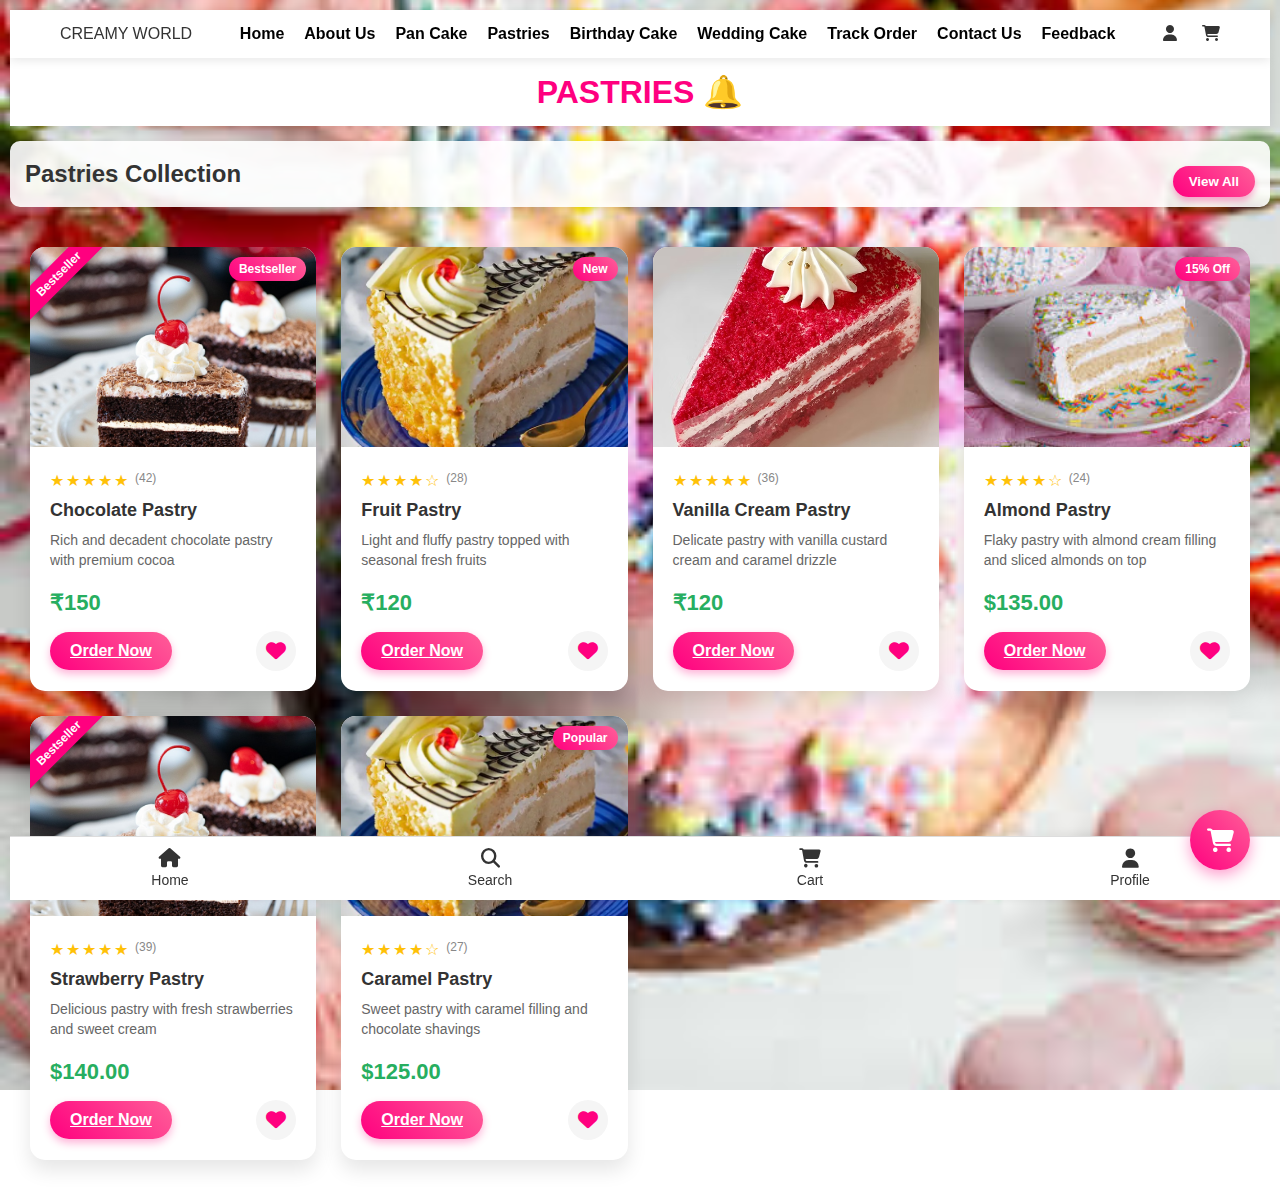
<file: pest.html>
<!DOCTYPE html>
<html lang="en">
<head>
    <meta charset="UTF-8">
    <meta name="viewport" content="width=device-width, initial-scale=1.0">
    <title>Pastries - CREAMY WORLD</title>
    <link rel="stylesheet" href="css/styles.css">
    <link rel="stylesheet" href="https://cdnjs.cloudflare.com/ajax/libs/font-awesome/6.4.0/css/all.min.css">
    <script src="js/main.js" defer></script>
</head>
<body class="cake-shop">
    <nav class="navbar">
        <div class="logo">CREAMY WORLD</div>
        <ul class="nav-links">
            <li><a href="home.html">Home</a></li>
            <li><a href="about.html">About Us</a></li>
            <li><a href="pan.html">Pan Cake</a></li>
            <li><a href="pest.html">Pastries</a></li>
            <li><a href="birth.html">Birthday Cake</a></li>
            <li><a href="wedd.html">Wedding Cake</a></li>
            <li><a href="track-order.html">Track Order</a></li>
            <li><a href="contact.html">Contact Us</a></li>
            <li><a href="feed.html">Feedback</a></li>
        </ul>
        <div class="nav-icons">
            <a href="login.html" style="color: #333; margin-right: 15px;"><i class="fas fa-user"></i></a>
            <a href="order.html" style="color: #333;"><i class="fas fa-shopping-cart"></i></a>
        </div>
    </nav>

    <header>
        <h1>PASTRIES <span class="bell">🔔</span></h1>
    </header>

    <section class="popular-section">
        <div class="header">
            <h2>Pastries Collection</h2>
            <button class="view-menu">View All</button>
        </div>

        <div class="product-grid">
            <div class="product-card bestseller">
                <img src="img/ps.png" alt="Pastry" class="lazy-load">
                <div class="product-badge">Bestseller</div>
                <div class="card-content">
                    <div class="ratings">
                        <span class="star">★</span>
                        <span class="star">★</span>
                        <span class="star">★</span>
                        <span class="star">★</span>
                        <span class="star">★</span>
                        <span class="ratings-count">(42)</span>
                    </div>
                    <h3 class="card-title">Chocolate Pastry</h3>
                    <p class="card-description">Rich and decadent chocolate pastry with premium cocoa</p>
                    <div class="card-price">₹150</div>
                    <div class="card-actions">
                        <a href="order.html" class="order-button">Order Now</a>
                        <div class="favorite"><i class="fas fa-heart"></i></div>
                    </div>
                </div>
            </div>

            <div class="product-card">
                <img src="img/ps2.png" alt="Pastry" class="lazy-load">
                <div class="product-badge">New</div>
                <div class="card-content">
                    <div class="ratings">
                        <span class="star">★</span>
                        <span class="star">★</span>
                        <span class="star">★</span>
                        <span class="star">★</span>
                        <span class="star">☆</span>
                        <span class="ratings-count">(28)</span>
                    </div>
                    <h3 class="card-title">Fruit Pastry</h3>
                    <p class="card-description">Light and fluffy pastry topped with seasonal fresh fruits</p>
                    <div class="card-price">₹120</div>
                    <div class="card-actions">
                        <a href="order.html" class="order-button">Order Now</a>
                        <div class="favorite"><i class="fas fa-heart"></i></div>
                    </div>
                </div>
            </div>

            <div class="product-card">
                <img src="img/ps3.png" alt="Pastry" class="lazy-load">
                <div class="card-content">
                    <div class="ratings">
                        <span class="star">★</span>
                        <span class="star">★</span>
                        <span class="star">★</span>
                        <span class="star">★</span>
                        <span class="star">★</span>
                        <span class="ratings-count">(36)</span>
                    </div>
                    <h3 class="card-title">Vanilla Cream Pastry</h3>
                    <p class="card-description">Delicate pastry with vanilla custard cream and caramel drizzle</p>
                    <div class="card-price">₹120</div>
                    <div class="card-actions">
                        <a href="order.html" class="order-button">Order Now</a>
                        <div class="favorite"><i class="fas fa-heart"></i></div>
                    </div>
                </div>
            </div>

            <div class="product-card">
                <img src="img/psb.png" alt="Pastry" class="lazy-load">
                <div class="product-badge">15% Off</div>
                <div class="card-content">
                    <div class="ratings">
                        <span class="star">★</span>
                        <span class="star">★</span>
                        <span class="star">★</span>
                        <span class="star">★</span>
                        <span class="star">☆</span>
                        <span class="ratings-count">(24)</span>
                    </div>
                    <h3 class="card-title">Almond Pastry</h3>
                    <p class="card-description">Flaky pastry with almond cream filling and sliced almonds on top</p>
                    <div class="card-price">$135.00</div>
                    <div class="card-actions">
                        <a href="order.html" class="order-button">Order Now</a>
                        <div class="favorite"><i class="fas fa-heart"></i></div>
                    </div>
                </div>
            </div>

            <div class="product-card bestseller">
                <img src="img/ps.png" alt="Pastry" class="lazy-load">
                <div class="card-content">
                    <div class="ratings">
                        <span class="star">★</span>
                        <span class="star">★</span>
                        <span class="star">★</span>
                        <span class="star">★</span>
                        <span class="star">★</span>
                        <span class="ratings-count">(39)</span>
                    </div>
                    <h3 class="card-title">Strawberry Pastry</h3>
                    <p class="card-description">Delicious pastry with fresh strawberries and sweet cream</p>
                    <div class="card-price">$140.00</div>
                    <div class="card-actions">
                        <a href="order.html" class="order-button">Order Now</a>
                        <div class="favorite"><i class="fas fa-heart"></i></div>
                    </div>
                </div>
            </div>

            <div class="product-card">
                <img src="img/ps2.png" alt="Pastry" class="lazy-load">
                <div class="product-badge">Popular</div>
                <div class="card-content">
                    <div class="ratings">
                        <span class="star">★</span>
                        <span class="star">★</span>
                        <span class="star">★</span>
                        <span class="star">★</span>
                        <span class="star">☆</span>
                        <span class="ratings-count">(27)</span>
                    </div>
                    <h3 class="card-title">Caramel Pastry</h3>
                    <p class="card-description">Sweet pastry with caramel filling and chocolate shavings</p>
                    <div class="card-price">$125.00</div>
                    <div class="card-actions">
                        <a href="order.html" class="order-button">Order Now</a>
                        <div class="favorite"><i class="fas fa-heart"></i></div>
                    </div>
                </div>
            </div>
        </div>
    </section>

    <div class="order-now-fixed">
        <i class="fas fa-shopping-cart"></i>
    </div>

    <footer class="footer">
        <a href="home.html" class="footer-item" id="footer-home">
            <i class="fas fa-home"></i>
            <div>Home</div>
        </a>
        <div class="footer-item" id="search-toggle">
            <i class="fas fa-search"></i>
            <div>Search</div>
        </div>
        <a href="order.html" class="footer-item" id="footer-cart">
            <i class="fas fa-shopping-cart"></i>
            <div>Cart</div>
            <span class="dot cart-count">0</span>
        </a>
        <a href="login.html" class="footer-item" id="footer-profile">
            <i class="fas fa-user"></i>
            <div>Profile</div>
        </a>
    </footer>

    <!-- Search overlay -->
    <div class="search-overlay" style="display: none;">
        <div class="search-container">
            <div class="search-header">
                <h3>Search Products</h3>
                <button class="close-search"><i class="fas fa-times"></i></button>
            </div>
            <div class="search-box">
                <input type="text" id="search-input" placeholder="Search for cakes, pastries...">
                <button id="search-button"><i class="fas fa-search"></i></button>
            </div>
            <div class="search-results">
                <!-- Results will be populated here -->
            </div>
        </div>
    </div>

    <style>
        /* Footer styling */
        .footer {
            position: fixed;
            bottom: 0;
            width: 100%;
            background: white;
            display: flex;
            justify-content: space-around;
            border-top: 1px solid #ddd;
            padding: 12px 0;
            font-size: 14px;
            box-shadow: 0 -2px 10px rgba(0, 0, 0, 0.05);
            z-index: 100;
        }
        
        .footer-item {
            text-align: center;
            position: relative;
            cursor: pointer;
            transition: all 0.3s;
            color: #333;
            text-decoration: none;
            display: flex;
            flex-direction: column;
            align-items: center;
        }
        
        .footer-item:hover, .footer-item.active {
            color: #ff007f;
            transform: translateY(-3px);
        }
        
        .dot {
            background: red;
            color: white;
            border-radius: 50%;
            padding: 2px 6px;
            font-size: 10px;
            position: absolute;
            top: -8px;
            right: -10px;
            box-shadow: 0 2px 5px rgba(0, 0, 0, 0.2);
            animation: pulse 1.5s infinite;
        }
        
        /* Search overlay */
        .search-overlay {
            position: fixed;
            top: 0;
            left: 0;
            width: 100%;
            height: 100%;
            background: rgba(0, 0, 0, 0.8);
            z-index: 1000;
            display: flex;
            justify-content: center;
            align-items: center;
            animation: fadeIn 0.3s ease-out;
        }
        
        .search-container {
            width: 90%;
            max-width: 600px;
            background: white;
            border-radius: 15px;
            padding: 20px;
            max-height: 80vh;
            overflow-y: auto;
            animation: slideUp 0.3s ease-out;
        }
        
        .search-header {
            display: flex;
            justify-content: space-between;
            align-items: center;
            margin-bottom: 20px;
        }
        
        .search-header h3 {
            margin: 0;
            color: #333;
        }
        
        .close-search {
            background: none;
            border: none;
            font-size: 20px;
            cursor: pointer;
            color: #777;
        }
        
        .search-box {
            display: flex;
            margin-bottom: 20px;
        }
        
        .search-box input {
            flex: 1;
            padding: 12px 15px;
            border: 1px solid #ddd;
            border-radius: 8px 0 0 8px;
            outline: none;
        }
        
        .search-box button {
            background: #ff007f;
            color: white;
            border: none;
            padding: 0 20px;
            border-radius: 0 8px 8px 0;
            cursor: pointer;
        }
        
        .search-results {
            max-height: 60vh;
            overflow-y: auto;
        }
        
        .search-result-item {
            display: flex;
            align-items: center;
            padding: 10px;
            border-bottom: 1px solid #eee;
            animation: fadeIn 0.3s ease-out;
        }
        
        .search-result-item img {
            width: 50px;
            height: 50px;
            object-fit: cover;
            border-radius: 8px;
            margin-right: 15px;
        }
        
        .result-details {
            flex: 1;
        }
        
        .result-details h4 {
            margin: 0 0 5px 0;
            font-size: 16px;
        }
        
        .result-details p {
            margin: 0;
            color: #ff007f;
            font-weight: bold;
        }
        
        .add-to-cart-btn {
            background: #f0f0f0;
            border: none;
            width: 40px;
            height: 40px;
            border-radius: 50%;
            display: flex;
            align-items: center;
            justify-content: center;
            cursor: pointer;
            transition: all 0.3s;
        }
        
        .add-to-cart-btn:hover {
            background: #ff007f;
            color: white;
        }
        
        .no-results {
            text-align: center;
            color: #777;
            padding: 20px 0;
        }
        
        @keyframes slideUp {
            from {
                opacity: 0;
                transform: translateY(30px);
            }
            to {
                opacity: 1;
                transform: translateY(0);
            }
        }
        
        @keyframes fadeIn {
            from {
                opacity: 0;
            }
            to {
                opacity: 1;
            }
        }
        
        /* Notification styles */
        .notification {
            position: fixed;
            bottom: 80px;
            right: 20px;
            background-color: #ff007f;
            color: white;
            padding: 12px 20px;
            border-radius: 8px;
            box-shadow: 0 4px 12px rgba(0, 0, 0, 0.15);
            z-index: 1000;
            animation: slideIn 0.3s ease-out forwards;
            font-weight: 500;
        }
        
        .notification.hide {
            animation: slideOut 0.3s ease-out forwards;
        }
        
        @keyframes slideIn {
            from {
                transform: translateX(100%);
                opacity: 0;
            }
            to {
                transform: translateX(0);
                opacity: 1;
            }
        }
        
        @keyframes slideOut {
            from {
                transform: translateX(0);
                opacity: 1;
            }
            to {
                transform: translateX(100%);
                opacity: 0;
            }
        }
    </style>
</body>
</html>
</file>
<file: css/styles.css>
/**
// * Created by Samyak kamble on 05/12/25, 10:33 PM
// *  Copyright (c) 2024 . All rights reserved.
// *  Last modified 05/12/25, 11:33 PM
// */

/* General Reset and Base Styles */
* {
    margin: 0;
    padding: 0;
    box-sizing: border-box;
    font-family: Arial, sans-serif;
    transition: all 0.3s ease-in-out;
}

body {
    background-color: #fff;
    color: #333;
    overflow-x: hidden;
}

/* Navbar Styles with Animation */
.navbar {
    display: flex;
    justify-content: space-between;
    align-items: center;
    padding: 15px 50px;
    background: white;
    position: sticky;
    top: 0;
    z-index: 1000;
    box-shadow: 0 2px 10px rgba(0, 0, 0, 0.1);
    animation: fadeIn 0.5s ease-in-out;
}

.nav-links {
    list-style: none;
    display: flex;
    gap: 20px;
}

.nav-links li a {
    text-decoration: none;
    color: black;
    font-weight: bold;
    position: relative;
}

.nav-links li a::after {
    content: '';
    position: absolute;
    width: 0;
    height: 2px;
    bottom: -5px;
    left: 0;
    background-color: #ff007f;
    transition: width 0.3s;
}

.nav-links li a:hover::after {
    width: 100%;
}

.nav-icons {
    display: flex;
    gap: 10px;
    align-items: center;
}

.nav-icons input {
    padding: 8px 12px;
    border: 1px solid #ccc;
    border-radius: 20px;
    outline: none;
    transition: box-shadow 0.3s;
}

.nav-icons input:focus {
    box-shadow: 0 0 8px rgba(255, 0, 127, 0.3);
}

/* About Section with Parallax Effect */
.about-section {
    position: relative;
    width: 100%;
    height: 100vh;
    background: url('../img/about.png') no-repeat center center/cover;
    background-attachment: fixed;
    display: flex;
    align-items: center;
    justify-content: center;
    text-align: center;
}

.overlay {
    background: rgba(0, 0, 0, 0.5);
    padding: 30px;
    color: white;
    max-width: 600px;
    border-radius: 10px;
    backdrop-filter: blur(5px);
    animation: fadeInUp 0.8s ease-out;
}

/* Home Page Styles with Animations */
.top-banner {
    background: linear-gradient(45deg, #333, #555);
    color: white;
    text-align: center;
    padding: 10px 0;
    font-size: 14px;
    animation: slideDown 0.5s ease-out;
}

.top-banner a {
    color: #ffcc00;
    text-decoration: none;
    font-weight: bold;
}

.hero {
    position: relative;
    width: 100%;
    height: 90vh;
    background: url('../img/cake.jpeg') no-repeat center center/cover;
    display: flex;
    align-items: center;
    justify-content: center;
    overflow: hidden;
}

.hero::before {
    content: "";
    position: absolute;
    top: 0;
    left: 0;
    width: 100%;
    height: 100%;
    background: rgba(0, 0, 0, 0.4);
    animation: fadeIn 1s ease-in-out;
}

.hero-content {
    position: relative;
    z-index: 1;
    text-align: center;
    color: white;
    animation: fadeInUp 1s ease-out;
}

.btn {
    display: inline-block;
    padding: 12px 24px;
    background: #ffcc00;
    color: black;
    text-decoration: none;
    font-weight: bold;
    border-radius: 30px;
    box-shadow: 0 4px 10px rgba(0, 0, 0, 0.3);
    position: relative;
    overflow: hidden;
}

.btn::before {
    content: '';
    position: absolute;
    top: 0;
    left: -100%;
    width: 100%;
    height: 100%;
    background: linear-gradient(90deg, transparent, rgba(255, 255, 255, 0.4), transparent);
    transition: 0.5s;
}

.btn:hover::before {
    left: 100%;
}

/* Cake Shop Styles with Enhanced UI */
body.cake-shop {
    background: url('../img/ba.png');
    background-position: center;
    background-repeat: no-repeat;
    background-size: cover;
    background-attachment: fixed;
    padding: 10px;
}

.popular-section {
    margin-top: 15px;
    animation: fadeIn 0.8s ease-in-out;
}

.header {
    display: flex;
    justify-content: space-between;
    align-items: center;
    padding: 10px 15px;
    background: rgba(255, 255, 255, 0.9);
    border-radius: 10px;
    box-shadow: 0 4px 10px rgba(0, 0, 0, 0.1);
    margin-bottom: 20px;
}

.view-menu {
    background: linear-gradient(45deg, #ff007f, #ff5e98);
    color: white;
    padding: 8px 16px;
    border: none;
    border-radius: 25px;
    cursor: pointer;
    font-weight: bold;
    box-shadow: 0 4px 6px rgba(255, 0, 127, 0.3);
}

.view-menu:hover {
    transform: translateY(-3px);
    box-shadow: 0 6px 10px rgba(255, 0, 127, 0.4);
}

.cake-list {
    display: flex;
    flex-direction: column;
    gap: 15px;
}

.cake-item {
    display: flex;
    align-items: center;
    background: white;
    border-radius: 15px;
    padding: 15px;
    box-shadow: 0 4px 15px rgba(0, 0, 0, 0.1);
    transform: translateY(0);
    transition: all 0.3s;
}

.cake-item:hover {
    transform: translateY(-5px);
    box-shadow: 0 8px 20px rgba(0, 0, 0, 0.15);
}

.cake-item img {
    width: 80px;
    height: 80px;
    border-radius: 12px;
    margin-right: 15px;
    object-fit: cover;
}

.cake-details {
    flex-grow: 1;
}

.cake-details h3 {
    font-size: 18px;
    margin-bottom: 5px;
    color: #333;
}

.price-cart {
    display: flex;
    justify-content: space-between;
    align-items: center;
}

.price {
    color: #27ae60;
    font-size: 20px;
    font-weight: bold;
}

.add-to-cart {
    background: linear-gradient(45deg, #27ae60, #2ecc71);
    color: white;
    padding: 8px 15px;
    border: none;
    border-radius: 25px;
    cursor: pointer;
    font-weight: bold;
    box-shadow: 0 4px 6px rgba(46, 204, 113, 0.3);
}

.add-to-cart:hover {
    transform: scale(1.05);
}

/* Contact Form Styles with Animation */
.container.contact {
    display: flex;
    background: white;
    max-width: 900px;
    box-shadow: 0 8px 20px rgba(0, 0, 0, 0.1);
    border-radius: 15px;
    overflow: hidden;
    margin: 40px auto;
    animation: fadeIn 0.8s ease-in-out;
}

.form-section {
    flex: 1;
    padding: 40px;
}

.contact-info {
    margin-top: 30px;
    animation: fadeInUp 1s ease-out;
}

.contact-info p {
    margin: 10px 0;
    color: #555;
    display: flex;
    align-items: center;
}

.contact-info p i {
    margin-right: 10px;
    color: #ff007f;
}

.social-icons {
    margin-top: 25px;
    display: flex;
}

.social-icons a {
    margin-right: 15px;
    width: 40px;
    height: 40px;
    display: flex;
    align-items: center;
    justify-content: center;
    border-radius: 50%;
    background: #f5f5f5;
    transition: all 0.3s;
}

.social-icons a:hover {
    transform: translateY(-5px);
    box-shadow: 0 5px 10px rgba(0, 0, 0, 0.1);
}

.social-icons img {
    width: 20px;
}

/* Feedback Form Styles with Enhancements */
body.feedback {
    background: linear-gradient(135deg, #c1e1c1, #a1c1a1);
    display: flex;
    justify-content: center;
    align-items: center;
    min-height: 100vh;
    text-align: center;
}

.feedback-box {
    background: white;
    padding: 30px;
    border-radius: 20px;
    box-shadow: 0 10px 25px rgba(0, 0, 0, 0.1);
    max-width: 500px;
    width: 90%;
    animation: fadeInUp 0.8s ease-out;
}

.radio-group {
    display: flex;
    align-items: center;
    justify-content: center;
    gap: 15px;
    margin: 10px 0 20px;
}

/* Login Page Styles with Enhanced UI */
body.login {
    background: linear-gradient(135deg, #ff7eb3, #5f76f4);
    min-height: 100vh;
    display: flex;
    justify-content: center;
    align-items: center;
}

.login-box {
    background: rgba(255, 255, 255, 0.15);
    border-radius: 20px;
    padding: 40px;
    width: 350px;
    max-width: 90%;
    text-align: center;
    box-shadow: 0 8px 32px rgba(0, 0, 0, 0.1);
    backdrop-filter: blur(10px);
    animation: fadeIn 0.8s ease-in-out;
}

.profile-icon {
    width: 100px;
    height: 100px;
    background: rgba(255, 255, 255, 0.25);
    border-radius: 50%;
    display: flex;
    align-items: center;
    justify-content: center;
    margin: -80px auto 30px;
    box-shadow: 0 8px 20px rgba(0, 0, 0, 0.1);
}

.input-group {
    display: flex;
    align-items: center;
    background: rgba(255, 255, 255, 0.2);
    border-radius: 30px;
    margin-bottom: 20px;
    padding: 12px 20px;
    transition: all 0.3s;
}

.input-group:focus-within {
    transform: translateY(-2px);
    box-shadow: 0 5px 15px rgba(0, 0, 0, 0.1);
    background: rgba(255, 255, 255, 0.3);
}

.input-group input {
    background: transparent;
    border: none;
    outline: none;
    color: white;
    flex: 1;
    padding: 0 10px;
}

.input-group input::placeholder {
    color: rgba(255, 255, 255, 0.8);
}

.options {
    display: flex;
    justify-content: space-between;
    font-size: 14px;
    color: white;
    margin-bottom: 20px;
}

.options a {
    color: white;
    text-decoration: none;
}

.options a:hover {
    text-decoration: underline;
}

/* Success Page Styles with Animation */
.checkmark {
    width: 120px;
    height: 120px;
    background: #27ae60;
    border-radius: 50%;
    display: flex;
    justify-content: center;
    align-items: center;
    margin: 20px auto;
    box-shadow: 0 8px 15px rgba(39, 174, 96, 0.3);
    animation: scaleUp 0.5s ease-out;
}

.home-button {
    background: linear-gradient(to right, #27ae60, #e74c3c);
    border: none;
    padding: 12px 30px;
    font-size: 18px;
    color: white;
    border-radius: 30px;
    cursor: pointer;
    transition: 0.3s;
    box-shadow: 0 5px 15px rgba(0, 0, 0, 0.2);
}

.home-button:hover {
    transform: translateY(-5px);
    box-shadow: 0 8px 25px rgba(0, 0, 0, 0.25);
}

/* Order Form Styles with Better UI */
.form-container.order {
    max-width: 900px;
    margin: 40px auto;
    background-color: #fbeeee;
    padding: 30px;
    border-radius: 15px;
    box-shadow: 0 10px 30px rgba(0, 0, 0, 0.1);
    animation: fadeIn 0.8s ease-in-out;
}

.cake-details-form {
    display: flex;
    gap: 20px;
    margin-top: 20px;
}

.cake-details-form input,
.cake-details-form select,
.cake-details-form textarea {
    padding: 12px;
    border-radius: 8px;
    border: 1px solid #ddd;
    outline: none;
    transition: all 0.3s;
}

.cake-details-form input:focus,
.cake-details-form select:focus,
.cake-details-form textarea:focus {
    border-color: #ff007f;
    box-shadow: 0 0 8px rgba(255, 0, 127, 0.2);
}

/* Common Button Styles with Animation */
button {
    margin-top: 15px;
    padding: 12px 25px;
    background: linear-gradient(45deg, #333, #555);
    color: white;
    border: none;
    cursor: pointer;
    border-radius: 30px;
    font-weight: bold;
    box-shadow: 0 4px 10px rgba(0, 0, 0, 0.2);
    transition: all 0.3s;
}

button:hover {
    transform: translateY(-3px);
    box-shadow: 0 6px 15px rgba(0, 0, 0, 0.3);
    background: linear-gradient(45deg, #444, #666);
}

/* Footer Styles with Animation */
.footer-menu {
    display: flex;
    justify-content: space-around;
    background: #f8f8f8;
    padding: 15px 0;
    border-radius: 10px;
    margin: 30px auto;
    max-width: 900px;
    box-shadow: 0 5px 15px rgba(0, 0, 0, 0.05);
    animation: fadeIn 0.8s ease-in-out;
}

.footer-menu button {
    background: none;
    border: none;
    font-size: 16px;
    cursor: pointer;
    padding: 5px 15px;
    margin: 0;
    box-shadow: none;
    border-radius: 5px;
    color: #333;
}

.footer-menu .active {
    background: #f0f0f0;
    font-weight: bold;
    box-shadow: 0 2px 5px rgba(0, 0, 0, 0.1);
}

.footer-menu button:hover {
    transform: translateY(0);
    background: #f0f0f0;
}

.footer {
    position: fixed;
    bottom: 0;
    width: 100%;
    background: white;
    display: flex;
    justify-content: space-around;
    border-top: 1px solid #ddd;
    padding: 12px 0;
    font-size: 14px;
    box-shadow: 0 -2px 10px rgba(0, 0, 0, 0.05);
    z-index: 100;
}

.footer-item {
    text-align: center;
    position: relative;
    cursor: pointer;
    transition: all 0.3s;
    color: #333;
    text-decoration: none;
    display: flex;
    flex-direction: column;
    align-items: center;
    width: 25%;
}

.footer-item:hover, .footer-item.active {
    color: #ff007f;
    transform: translateY(-3px);
}

.footer-item i {
    font-size: 1.2rem;
    margin-bottom: 4px;
}

.dot {
    background: red;
    color: white;
    border-radius: 50%;
    padding: 2px 6px;
    font-size: 10px;
    position: absolute;
    top: -8px;
    right: 30%;
    box-shadow: 0 2px 5px rgba(0, 0, 0, 0.2);
    animation: pulse 1.5s infinite;
    display: none; /* Hide by default, show through JS */
}

/* Animation Keyframes */
@keyframes fadeIn {
    from { opacity: 0; }
    to { opacity: 1; }
}

@keyframes fadeInUp {
    from { 
        opacity: 0; 
        transform: translateY(20px);
    }
    to { 
        opacity: 1;
        transform: translateY(0);
    }
}

@keyframes slideDown {
    from { 
        transform: translateY(-100%);
    }
    to { 
        transform: translateY(0);
    }
}

@keyframes scaleUp {
    from { 
        transform: scale(0);
    }
    to { 
        transform: scale(1);
    }
}

@keyframes pulse {
    0% { transform: scale(1); }
    50% { transform: scale(1.2); }
    100% { transform: scale(1); }
}

/* Search overlay animations */
@keyframes slideUp {
    from {
        opacity: 0;
        transform: translateY(30px);
    }
    to {
        opacity: 1;
        transform: translateY(0);
    }
}

@keyframes slideDown {
    from {
        opacity: 0;
        transform: translateY(-30px);
    }
    to {
        opacity: 1;
        transform: translateY(0);
    }
}

/* Responsive Styles for all devices */
@media (max-width: 1024px) {
    .navbar {
        padding: 15px 30px;
    }
    
    .container.contact {
        flex-direction: column;
        max-width: 95%;
    }
}

@media (max-width: 768px) {
    .navbar {
        flex-direction: column;
        text-align: center;
        padding: 15px 20px;
    }

    .nav-links {
        flex-direction: column;
        gap: 10px;
        margin-top: 15px;
    }

    .hero {
        height: 70vh;
    }

    .overlay h1 {
        font-size: 2rem;
    }

    .cake-details-form {
        flex-direction: column;
    }
    
    .footer-menu {
        flex-wrap: wrap;
    }
}

@media (max-width: 480px) {
    .navbar {
        padding: 10px;
    }
    
    .nav-icons {
        flex-direction: column;
        gap: 10px;
    }
    
    .hero {
        height: 50vh;
    }
    
    .cake-item {
        flex-direction: column;
        text-align: center;
    }
    
    .cake-item img {
        margin-right: 0;
        margin-bottom: 10px;
    }
    
    .price-cart {
        flex-direction: column;
        gap: 10px;
    }
    
    .login-box {
        padding: 30px 20px;
    }
    
    .profile-icon {
        width: 80px;
        height: 80px;
        margin: -60px auto 20px;
    }
}

/* For Ultra Small Devices */
@media (max-width: 320px) {
    .hero-content h1 {
        font-size: 1.5rem;
    }
    
    .btn {
        padding: 8px 16px;
        font-size: 14px;
    }
    
    .footer-item {
        font-size: 12px;
    }
}

/* Product Cards with Animation */
.product-grid {
    display: grid;
    grid-template-columns: repeat(auto-fill, minmax(280px, 1fr));
    gap: 25px;
    padding: 20px;
    margin-top: 20px;
}

.product-card {
    background: white;
    border-radius: 15px;
    overflow: hidden;
    box-shadow: 0 10px 20px rgba(0, 0, 0, 0.1);
    transition: transform 0.3s, box-shadow 0.3s;
    position: relative;
}

.product-card:hover {
    transform: translateY(-10px);
    box-shadow: 0 15px 30px rgba(0, 0, 0, 0.2);
}

.product-card img {
    width: 100%;
    height: 200px;
    object-fit: cover;
    transition: transform 0.5s;
}

.product-card:hover img {
    transform: scale(1.05);
}

.card-content {
    padding: 20px;
}

.card-title {
    font-size: 18px;
    font-weight: bold;
    margin-bottom: 10px;
    color: #333;
}

.card-price {
    font-size: 22px;
    font-weight: bold;
    color: #27ae60;
    margin-bottom: 15px;
}

.card-description {
    font-size: 14px;
    color: #666;
    margin-bottom: 20px;
    line-height: 1.4;
}

.card-actions {
    display: flex;
    justify-content: space-between;
    align-items: center;
}

.order-button {
    background: linear-gradient(45deg, #ff007f, #ff5e98);
    color: white;
    border: none;
    padding: 10px 20px;
    border-radius: 25px;
    font-weight: bold;
    cursor: pointer;
    transition: all 0.3s;
    box-shadow: 0 4px 8px rgba(255, 0, 127, 0.3);
}

.order-button:hover {
    transform: scale(1.05);
    box-shadow: 0 6px 12px rgba(255, 0, 127, 0.4);
}

.favorite {
    width: 40px;
    height: 40px;
    border-radius: 50%;
    background: #f5f5f5;
    display: flex;
    align-items: center;
    justify-content: center;
    cursor: pointer;
    transition: all 0.3s;
}

.favorite:hover {
    background: #ffe6ee;
    transform: scale(1.1);
}

.favorite i {
    color: #ff007f;
    font-size: 20px;
}

/* Badge for new, best seller or featured products */
.product-badge {
    position: absolute;
    top: 10px;
    right: 10px;
    background: linear-gradient(45deg, #ff007f, #ff5e98);
    color: white;
    padding: 5px 10px;
    border-radius: 20px;
    font-size: 12px;
    font-weight: bold;
    z-index: 1;
    box-shadow: 0 3px 6px rgba(0, 0, 0, 0.1);
    animation: pulse 1.5s infinite;
}

/* Ratings */
.ratings {
    display: flex;
    margin-bottom: 10px;
}

.star {
    color: #ffc107;
    font-size: 16px;
    margin-right: 2px;
}

.ratings-count {
    font-size: 12px;
    color: #888;
    margin-left: 5px;
}

/* New Hero Section */
.hero {
    position: relative;
    width: 100%;
    height: 90vh;
    background: url('../img/cake.jpeg') no-repeat center center/cover;
    display: flex;
    align-items: center;
    justify-content: center;
    overflow: hidden;
}

.hero::before {
    content: "";
    position: absolute;
    top: 0;
    left: 0;
    width: 100%;
    height: 100%;
    background: rgba(0, 0, 0, 0.4);
    animation: fadeIn 1s ease-in-out;
}

.hero-content {
    position: relative;
    z-index: 1;
    text-align: center;
    color: white;
    animation: fadeInUp 1s ease-out;
    max-width: 800px;
    padding: 0 20px;
}

.hero-content h1 {
    font-size: 48px;
    margin-bottom: 20px;
    text-shadow: 0 2px 4px rgba(0, 0, 0, 0.3);
}

.hero-content p {
    font-size: 18px;
    margin-bottom: 30px;
    text-shadow: 0 1px 2px rgba(0, 0, 0, 0.3);
}

.hero-buttons {
    display: flex;
    justify-content: center;
    gap: 20px;
}

.btn-primary {
    background: linear-gradient(45deg, #ff007f, #ff5e98);
    color: white;
}

.btn-secondary {
    background: rgba(255, 255, 255, 0.2);
    backdrop-filter: blur(10px);
    color: white;
    border: 1px solid rgba(255, 255, 255, 0.3);
}

/* Category Section */
.category-section {
    margin: 50px 0;
    padding: 0 20px;
}

.category-title {
    text-align: center;
    margin-bottom: 30px;
}

.category-title h2 {
    font-size: 32px;
    color: #333;
    position: relative;
    display: inline-block;
}

.category-title h2::after {
    content: '';
    position: absolute;
    width: 50%;
    height: 3px;
    bottom: -10px;
    left: 25%;
    background: linear-gradient(45deg, #ff007f, #ff5e98);
    border-radius: 10px;
}

.category-grid {
    display: flex;
    justify-content: center;
    gap: 20px;
    flex-wrap: wrap;
}

.category-card {
    width: 180px;
    height: 180px;
    border-radius: 15px;
    overflow: hidden;
    position: relative;
    cursor: pointer;
    box-shadow: 0 5px 15px rgba(0, 0, 0, 0.1);
    transition: all 0.3s;
}

.category-card:hover {
    transform: translateY(-5px) scale(1.05);
    box-shadow: 0 15px 30px rgba(0, 0, 0, 0.15);
}

.category-card img {
    width: 100%;
    height: 100%;
    object-fit: cover;
    transition: transform 0.5s;
}

.category-card:hover img {
    transform: scale(1.1);
}

.category-overlay {
    position: absolute;
    bottom: 0;
    left: 0;
    width: 100%;
    padding: 15px;
    background: linear-gradient(to top, rgba(0, 0, 0, 0.7), transparent);
    color: white;
    text-align: center;
}

.category-name {
    font-size: 16px;
    font-weight: bold;
}

/* Header with bell animation */
header {
    background: white;
    padding: 15px 50px;
    display: flex;
    justify-content: center;
    align-items: center;
    box-shadow: 0 2px 10px rgba(0, 0, 0, 0.1);
}

header h1 {
    color: #ff007f;
    font-size: 32px;
    animation: fadeInUp 0.8s ease-out;
}

.bell {
    display: inline-block;
    animation: ring 2s ease-in-out infinite;
    transform-origin: 50% 0;
}

@keyframes ring {
    0% { transform: rotate(0); }
    1% { transform: rotate(15deg); }
    3% { transform: rotate(-15deg); }
    5% { transform: rotate(15deg); }
    7% { transform: rotate(-15deg); }
    9% { transform: rotate(15deg); }
    11% { transform: rotate(-15deg); }
    13% { transform: rotate(15deg); }
    15% { transform: rotate(0); }
    100% { transform: rotate(0); }
}

/* Featured cake section */
.featured-cake {
    margin: 50px 0;
    background: #fff9f9;
    padding: 50px 20px;
    text-align: center;
}

.featured-cake h2 {
    font-size: 32px;
    margin-bottom: 40px;
    color: #333;
    position: relative;
    display: inline-block;
}

.featured-cake h2::after {
    content: '';
    position: absolute;
    width: 50%;
    height: 3px;
    bottom: -10px;
    left: 25%;
    background: linear-gradient(45deg, #ff007f, #ff5e98);
    border-radius: 10px;
}

.featured-card {
    display: flex;
    max-width: 1000px;
    margin: 0 auto;
    background: white;
    border-radius: 20px;
    overflow: hidden;
    box-shadow: 0 15px 30px rgba(0, 0, 0, 0.1);
    animation: fadeIn 1s ease-in-out;
}

.featured-img {
    flex: 1;
    min-height: 400px;
    background-size: cover;
    background-position: center;
}

.featured-content {
    flex: 1;
    padding: 40px;
    text-align: left;
    display: flex;
    flex-direction: column;
    justify-content: center;
}

.featured-content h3 {
    font-size: 24px;
    margin-bottom: 15px;
    color: #333;
}

.featured-content .description {
    font-size: 16px;
    color: #666;
    margin-bottom: 20px;
    line-height: 1.6;
}

.featured-content .price {
    font-size: 28px;
    font-weight: bold;
    color: #27ae60;
    margin-bottom: 25px;
}

.features {
    margin-bottom: 25px;
}

.feature {
    display: flex;
    align-items: center;
    margin-bottom: 10px;
}

.feature i {
    color: #ff007f;
    margin-right: 10px;
}

/* Testimonials Section */
.testimonials {
    padding: 50px 20px;
    text-align: center;
    background: linear-gradient(135deg, #fff5f5, #fff);
}

.testimonials h2 {
    font-size: 32px;
    margin-bottom: 40px;
    color: #333;
    position: relative;
    display: inline-block;
}

.testimonials h2::after {
    content: '';
    position: absolute;
    width: 50%;
    height: 3px;
    bottom: -10px;
    left: 25%;
    background: linear-gradient(45deg, #ff007f, #ff5e98);
    border-radius: 10px;
}

.testimonial-cards {
    display: flex;
    flex-wrap: wrap;
    justify-content: center;
    gap: 30px;
    margin-top: 30px;
}

.testimonial-card {
    background: white;
    border-radius: 15px;
    padding: 30px;
    max-width: 350px;
    box-shadow: 0 10px 20px rgba(0, 0, 0, 0.05);
    transition: all 0.3s;
}

.testimonial-card:hover {
    transform: translateY(-10px);
    box-shadow: 0 15px 30px rgba(0, 0, 0, 0.1);
}

.testimonial-text {
    font-style: italic;
    color: #555;
    line-height: 1.6;
    margin-bottom: 20px;
    position: relative;
}

.testimonial-text::before {
    content: '"';
    font-size: 60px;
    color: rgba(255, 0, 127, 0.1);
    position: absolute;
    top: -20px;
    left: -15px;
}

.testimonial-author {
    display: flex;
    align-items: center;
}

.author-img {
    width: 50px;
    height: 50px;
    border-radius: 50%;
    margin-right: 15px;
    object-fit: cover;
}

.author-info h4 {
    font-size: 16px;
    margin-bottom: 5px;
}

.author-info p {
    font-size: 14px;
    color: #888;
}

/* Fix for order buttons in cake items */
.cake-item .order {
    background: linear-gradient(45deg, #ff007f, #ff5e98);
    color: white;
    padding: 8px 15px;
    border: none;
    border-radius: 25px;
    cursor: pointer;
    font-weight: bold;
    box-shadow: 0 4px 6px rgba(255, 0, 127, 0.3);
}

.cake-item .order:hover {
    transform: scale(1.05);
}

.cake-item .order a {
    color: white;
    text-decoration: none;
}

/* For the product grid page */
.body.cake-shop {
    background: url('../img/ba.png');
    background-position: center;
    background-repeat: no-repeat;
    background-size: cover;
    background-attachment: fixed;
    padding: 20px;
}

/* Animation for product cards loading */
@keyframes fadeInUp {
    from { 
        opacity: 0; 
        transform: translateY(20px);
    }
    to { 
        opacity: 1;
        transform: translateY(0);
    }
}

.product-card {
    animation: fadeInUp 0.5s ease-out;
    animation-fill-mode: both;
}

.product-card:nth-child(1) { animation-delay: 0.1s; }
.product-card:nth-child(2) { animation-delay: 0.2s; }
.product-card:nth-child(3) { animation-delay: 0.3s; }
.product-card:nth-child(4) { animation-delay: 0.4s; }
.product-card:nth-child(5) { animation-delay: 0.5s; }
.product-card:nth-child(6) { animation-delay: 0.6s; }
.product-card:nth-child(7) { animation-delay: 0.7s; }
.product-card:nth-child(8) { animation-delay: 0.8s; }
.product-card:nth-child(9) { animation-delay: 0.9s; }
.product-card:nth-child(10) { animation-delay: 1s; }

/* Special animation for bestseller products */
.bestseller {
    position: relative;
    overflow: hidden;
}

.bestseller::before {
    content: 'Bestseller';
    position: absolute;
    top: 15px;
    left: -30px;
    background: #ff007f;
    color: white;
    padding: 5px 30px;
    transform: rotate(-45deg);
    font-size: 12px;
    font-weight: bold;
    z-index: 2;
    box-shadow: 0 2px 5px rgba(0, 0, 0, 0.2);
}

/* Add to cart animation */
@keyframes addedToCart {
    0% { transform: scale(1); }
    50% { transform: scale(1.2); }
    100% { transform: scale(1); }
}

.added-to-cart {
    animation: addedToCart 0.5s ease-out;
}

/* Loading animation for images */
.lazy-load {
    opacity: 0;
    transition: opacity 0.5s;
}

.lazy-load.loaded {
    opacity: 1;
}

/* Order now fixed button */
.order-now-fixed {
    position: fixed;
    bottom: 30px;
    right: 30px;
    width: 60px;
    height: 60px;
    border-radius: 50%;
    background: linear-gradient(45deg, #ff007f, #ff5e98);
    color: white;
    display: flex;
    align-items: center;
    justify-content: center;
    font-size: 24px;
    box-shadow: 0 5px 15px rgba(255, 0, 127, 0.4);
    cursor: pointer;
    z-index: 1000;
    transition: all 0.3s;
}

.order-now-fixed:hover {
    transform: scale(1.1) rotate(10deg);
}

/* Order now fixed button animation */
@keyframes float {
    0% { transform: translateY(0); }
    50% { transform: translateY(-10px); }
    100% { transform: translateY(0); }
}

.order-now-fixed {
    animation: float 3s ease-in-out infinite;
}

/* Make hero text more visible */
.overlay h1 {
    font-size: 48px;
    margin-bottom: 20px;
    text-shadow: 0 2px 4px rgba(0, 0, 0, 0.5);
    color: white;
}

.overlay p {
    font-size: 18px;
    margin-bottom: 15px;
    text-shadow: 0 1px 2px rgba(0, 0, 0, 0.5);
    color: white;
}

/* Order success page animation */
.main {
    display: flex;
    flex-direction: column;
    align-items: center;
    justify-content: center;
    height: 100vh;
    background: linear-gradient(135deg, #f5f7fa, #c3cfe2);
    text-align: center;
}

.check-icon {
    width: 100px;
    height: 100px;
    margin-bottom: 20px;
    animation: bounceIn 1s ease-out;
}

@keyframes bounceIn {
    0% { transform: scale(0); }
    50% { transform: scale(1.2); }
    70% { transform: scale(0.9); }
    100% { transform: scale(1); }
}

.main h1 {
    font-size: 32px;
    color: #333;
    margin-bottom: 15px;
    animation: fadeInUp 0.8s ease-out 0.3s both;
}

/* Feedback form enhancement */
body.feedback .feedback-box {
    animation: fadeIn 0.8s ease-in-out;
}

.feedback-box .info {
    background: #f8f8f8;
    padding: 10px;
    border-radius: 8px;
    margin-bottom: 20px;
    color: #666;
    display: flex;
    align-items: center;
    justify-content: center;
}

.feedback-box .info span {
    margin-right: 8px;
    font-size: 20px;
}

.feedback-box form {
    display: flex;
    flex-direction: column;
}

.feedback-box label {
    margin-bottom: 5px;
    display: flex;
    align-items: center;
    font-weight: bold;
}

.feedback-box label span {
    margin-right: 8px;
}

.feedback-box input, 
.feedback-box textarea {
    padding: 12px;
    margin-bottom: 15px;
    border: 1px solid #ddd;
    border-radius: 8px;
    outline: none;
    transition: all 0.3s;
}

.feedback-box input:focus, 
.feedback-box textarea:focus {
    border-color: #ff007f;
    box-shadow: 0 0 8px rgba(255, 0, 127, 0.2);
}

.feedback-box button {
    align-self: center;
    margin-top: 20px;
    background: linear-gradient(45deg, #ff007f, #ff5e98);
    color: white;
    border: none;
    padding: 12px 30px;
    border-radius: 30px;
    font-weight: bold;
    cursor: pointer;
    transition: all 0.3s;
}

.feedback-box button:hover {
    transform: translateY(-5px);
    box-shadow: 0 8px 15px rgba(255, 0, 127, 0.3);
}

/* Enhanced Search UI Styles */
.search-active {
    overflow: hidden;
}

.search-overlay {
    position: fixed;
    top: 0;
    left: 0;
    width: 100%;
    height: 100%;
    background: rgba(0, 0, 0, 0.85);
    z-index: 1000;
    display: none;
    justify-content: center;
    align-items: flex-start;
    opacity: 0;
    transition: opacity 0.3s ease;
    backdrop-filter: blur(5px);
    overflow-y: auto;
    padding: 80px 20px;
}

.search-overlay.fade-in {
    opacity: 1;
}

.search-overlay.fade-out {
    opacity: 0;
}

.search-container {
    width: 90%;
    max-width: 700px;
    background: white;
    border-radius: 20px;
    padding: 25px;
    max-height: 80vh;
    overflow-y: auto;
    transform: translateY(20px);
    transition: transform 0.3s ease;
    box-shadow: 0 15px 30px rgba(0, 0, 0, 0.3);
    animation: bounceIn 0.5s ease-out;
}

@keyframes bounceIn {
    0% { transform: scale(0.8); opacity: 0; }
    70% { transform: scale(1.05); opacity: 1; }
    100% { transform: scale(1); opacity: 1; }
}

.search-overlay.fade-in .search-container {
    transform: translateY(0);
}

.search-header {
    display: flex;
    justify-content: space-between;
    align-items: center;
    margin-bottom: 20px;
    border-bottom: 1px solid #eee;
    padding-bottom: 15px;
}

.search-header h3 {
    margin: 0;
    color: #333;
    font-size: 22px;
    font-weight: 600;
}

.close-search {
    background: none;
    border: none;
    font-size: 22px;
    cursor: pointer;
    color: #777;
    width: 40px;
    height: 40px;
    border-radius: 50%;
    display: flex;
    align-items: center;
    justify-content: center;
    transition: all 0.3s;
}

.close-search:hover {
    background: #f0f0f0;
    color: #ff007f;
    transform: rotate(90deg);
}

.search-box {
    display: flex;
    margin-bottom: 25px;
    position: relative;
}

.search-box input {
    flex: 1;
    padding: 15px 20px;
    border: 2px solid #eee;
    border-radius: 50px;
    outline: none;
    font-size: 16px;
    transition: all 0.3s;
    padding-left: 50px;
    box-shadow: 0 5px 15px rgba(0, 0, 0, 0.05);
}

.search-box input:focus {
    border-color: #ff007f;
    box-shadow: 0 0 15px rgba(255, 0, 127, 0.1);
}

.search-box button {
    position: absolute;
    left: 5px;
    top: 50%;
    transform: translateY(-50%);
    background: none;
    color: #777;
    border: none;
    padding: 10px 15px;
    cursor: pointer;
    font-size: 18px;
    transition: all 0.3s;
}

.search-box button:hover {
    color: #ff007f;
}

.search-results {
    max-height: 60vh;
    overflow-y: auto;
    padding-right: 10px;
}

.search-results::-webkit-scrollbar {
    width: 8px;
}

.search-results::-webkit-scrollbar-track {
    background: #f1f1f1;
    border-radius: 10px;
}

.search-results::-webkit-scrollbar-thumb {
    background: #ddd;
    border-radius: 10px;
}

.search-results::-webkit-scrollbar-thumb:hover {
    background: #ff007f;
}

/* Search prompt and loading */
.search-prompt {
    text-align: center;
    padding: 40px 0;
    color: #888;
}

.search-prompt i {
    font-size: 40px;
    margin-bottom: 15px;
    color: #ddd;
}

.search-loading {
    text-align: center;
    padding: 30px 0;
    color: #555;
}

.spinner {
    width: 40px;
    height: 40px;
    border: 4px solid rgba(255, 0, 127, 0.1);
    border-radius: 50%;
    border-top-color: #ff007f;
    margin: 0 auto 15px;
    animation: spin 1s linear infinite;
}

@keyframes spin {
    0% { transform: rotate(0deg); }
    100% { transform: rotate(360deg); }
}

/* Search suggestions */
.search-suggestions {
    border-radius: 10px;
    overflow: hidden;
    margin-bottom: 20px;
    border: 1px solid #eee;
}

.suggestion-item {
    display: flex;
    align-items: center;
    padding: 12px 15px;
    cursor: pointer;
    transition: all 0.2s;
    border-bottom: 1px solid #f5f5f5;
}

.suggestion-item:last-child {
    border-bottom: none;
}

.suggestion-item:hover {
    background: #f9f9f9;
}

.suggestion-icon {
    margin-right: 12px;
    color: #999;
}

.suggestion-text {
    font-size: 14px;
    color: #333;
}

/* No suggestions message */
.no-suggestions {
    text-align: center;
    padding: 20px;
    color: #777;
    background: #f9f9f9;
    border-radius: 10px;
    font-size: 14px;
}

/* Search results styling */
.search-summary {
    margin-bottom: 20px;
    padding: 10px 15px;
    background: #f9f9f9;
    border-radius: 8px;
    font-size: 14px;
}

.result-category {
    margin: 20px 0 10px;
    padding-bottom: 5px;
    border-bottom: 2px solid #f0f0f0;
}

.result-category h3 {
    color: #333;
    font-size: 18px;
    margin: 0;
}

.category-results {
    display: flex;
    flex-direction: column;
    gap: 10px;
}

.search-result-item {
    display: flex;
    align-items: center;
    padding: 15px;
    border-radius: 15px;
    margin-bottom: 5px;
    border: 1px solid #eee;
    animation: fadeIn 0.3s ease-out;
    transition: all 0.3s;
    background: #fff;
}

.search-result-item:hover {
    box-shadow: 0 5px 15px rgba(0, 0, 0, 0.1);
    transform: translateY(-3px);
    border-color: #ff007f;
}

.search-result-item img {
    width: 70px;
    height: 70px;
    object-fit: cover;
    border-radius: 12px;
    margin-right: 15px;
    box-shadow: 0 3px 10px rgba(0, 0, 0, 0.1);
    transition: transform 0.3s;
}

.search-result-item:hover img {
    transform: scale(1.05);
}

.result-details {
    flex: 1;
}

.result-details h4 {
    margin: 0 0 5px 0;
    font-size: 16px;
    color: #333;
}

.result-details mark {
    background-color: rgba(255, 0, 127, 0.15);
    color: #ff007f;
    padding: 0 2px;
    border-radius: 3px;
}

.result-details p {
    margin: 0 0 3px 0;
    color: #ff007f;
    font-weight: bold;
    font-size: 18px;
}

.result-details small {
    color: #777;
    font-size: 12px;
    background: #f5f5f5;
    padding: 3px 8px;
    border-radius: 20px;
    display: inline-block;
    margin-top: 5px;
}

.add-to-cart-btn {
    background: #f9f9f9;
    border: none;
    width: 45px;
    height: 45px;
    border-radius: 50%;
    display: flex;
    align-items: center;
    justify-content: center;
    cursor: pointer;
    transition: all 0.3s;
    color: #333;
    margin-left: 10px;
    box-shadow: 0 3px 8px rgba(0, 0, 0, 0.05);
}

.add-to-cart-btn:hover {
    background: #ff007f;
    color: white;
    transform: scale(1.1);
    box-shadow: 0 5px 15px rgba(255, 0, 127, 0.3);
}

.add-to-cart-btn.added {
    background: #27ae60;
    color: white;
    transform: scale(1.1);
}

/* No results found */
.no-results {
    text-align: center;
    color: #777;
    padding: 30px 0;
    font-size: 14px;
    background: #f9f9f9;
    border-radius: 10px;
    margin-top: 10px;
}

.no-results i {
    font-size: 40px;
    color: #ddd;
    margin-bottom: 15px;
}

.no-results h3 {
    color: #333;
    margin-bottom: 10px;
}

.search-tips {
    text-align: left;
    margin-top: 20px;
    background: white;
    padding: 15px;
    border-radius: 8px;
    border-left: 3px solid #ff007f;
}

.search-tips h4 {
    color: #333;
    margin-bottom: 10px;
}

.search-tips ul {
    padding-left: 20px;
    color: #666;
}

.search-tips li {
    margin-bottom: 5px;
}
</file>
